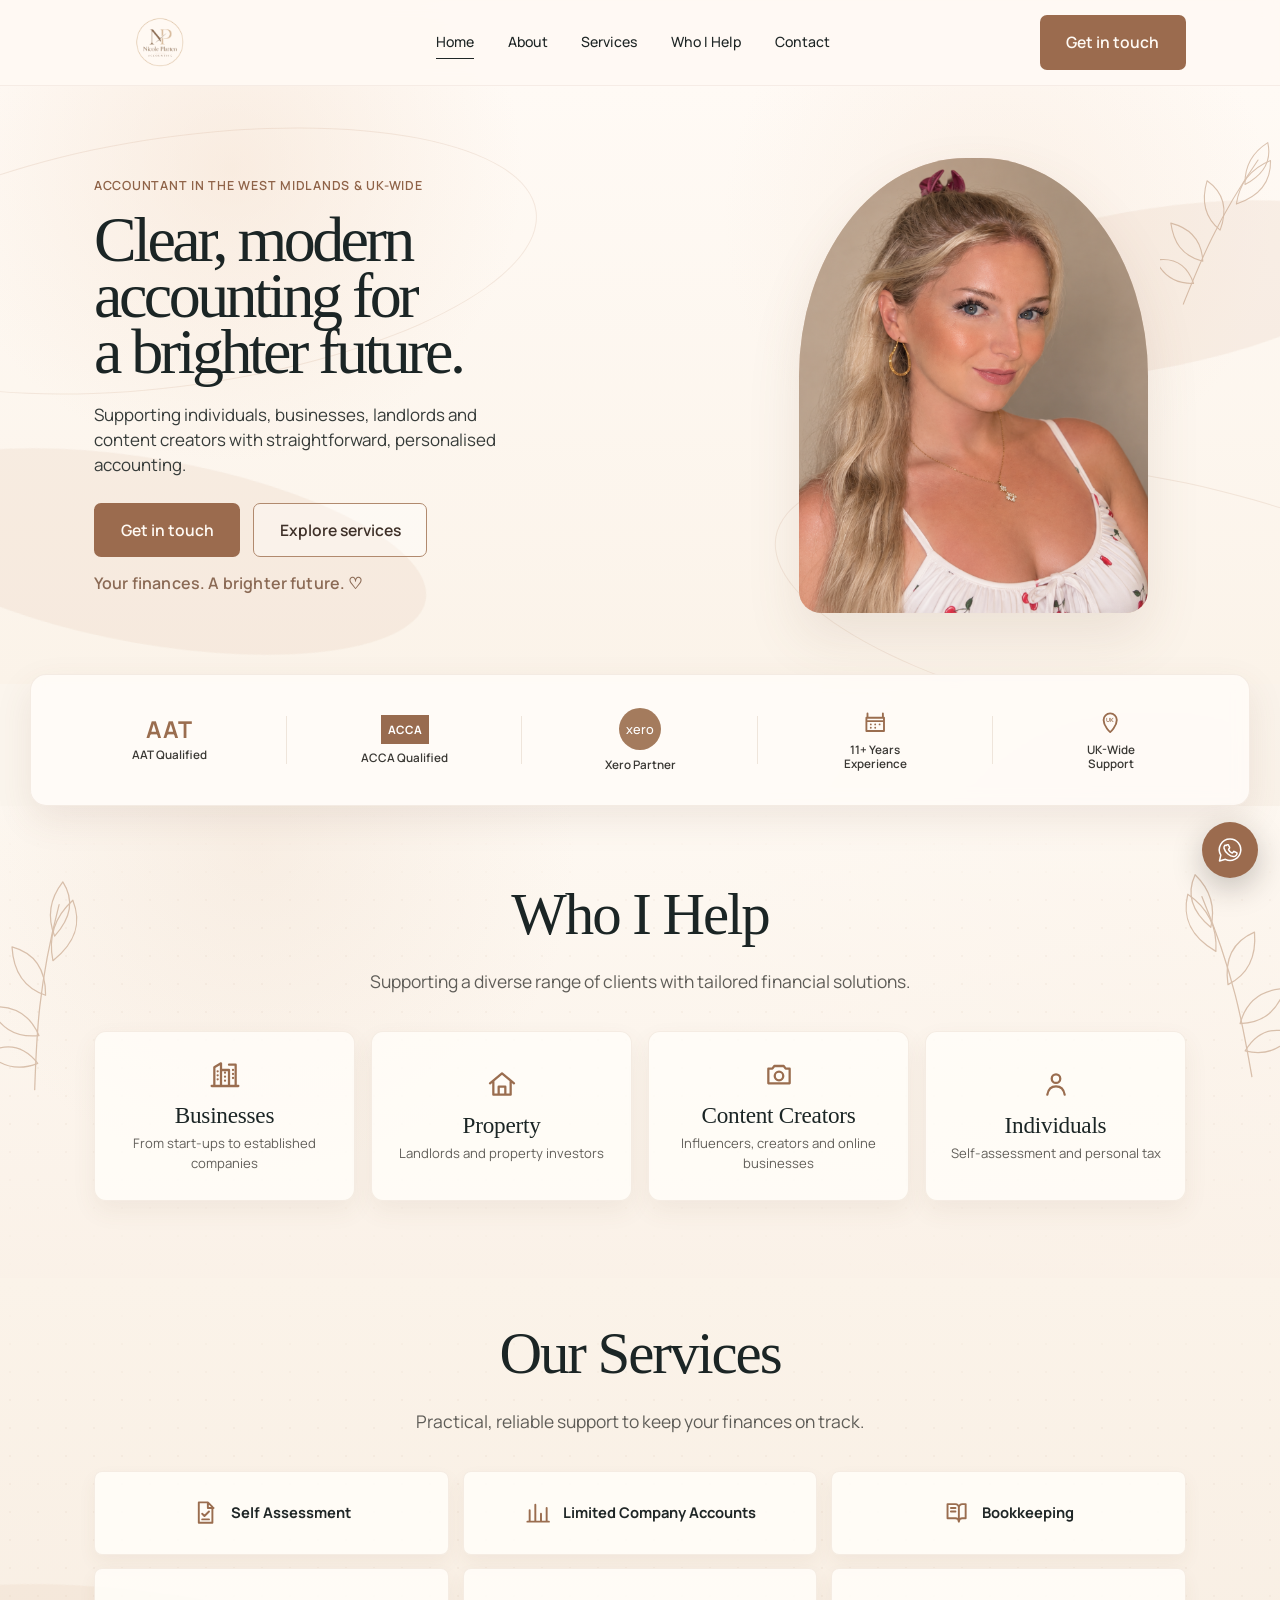
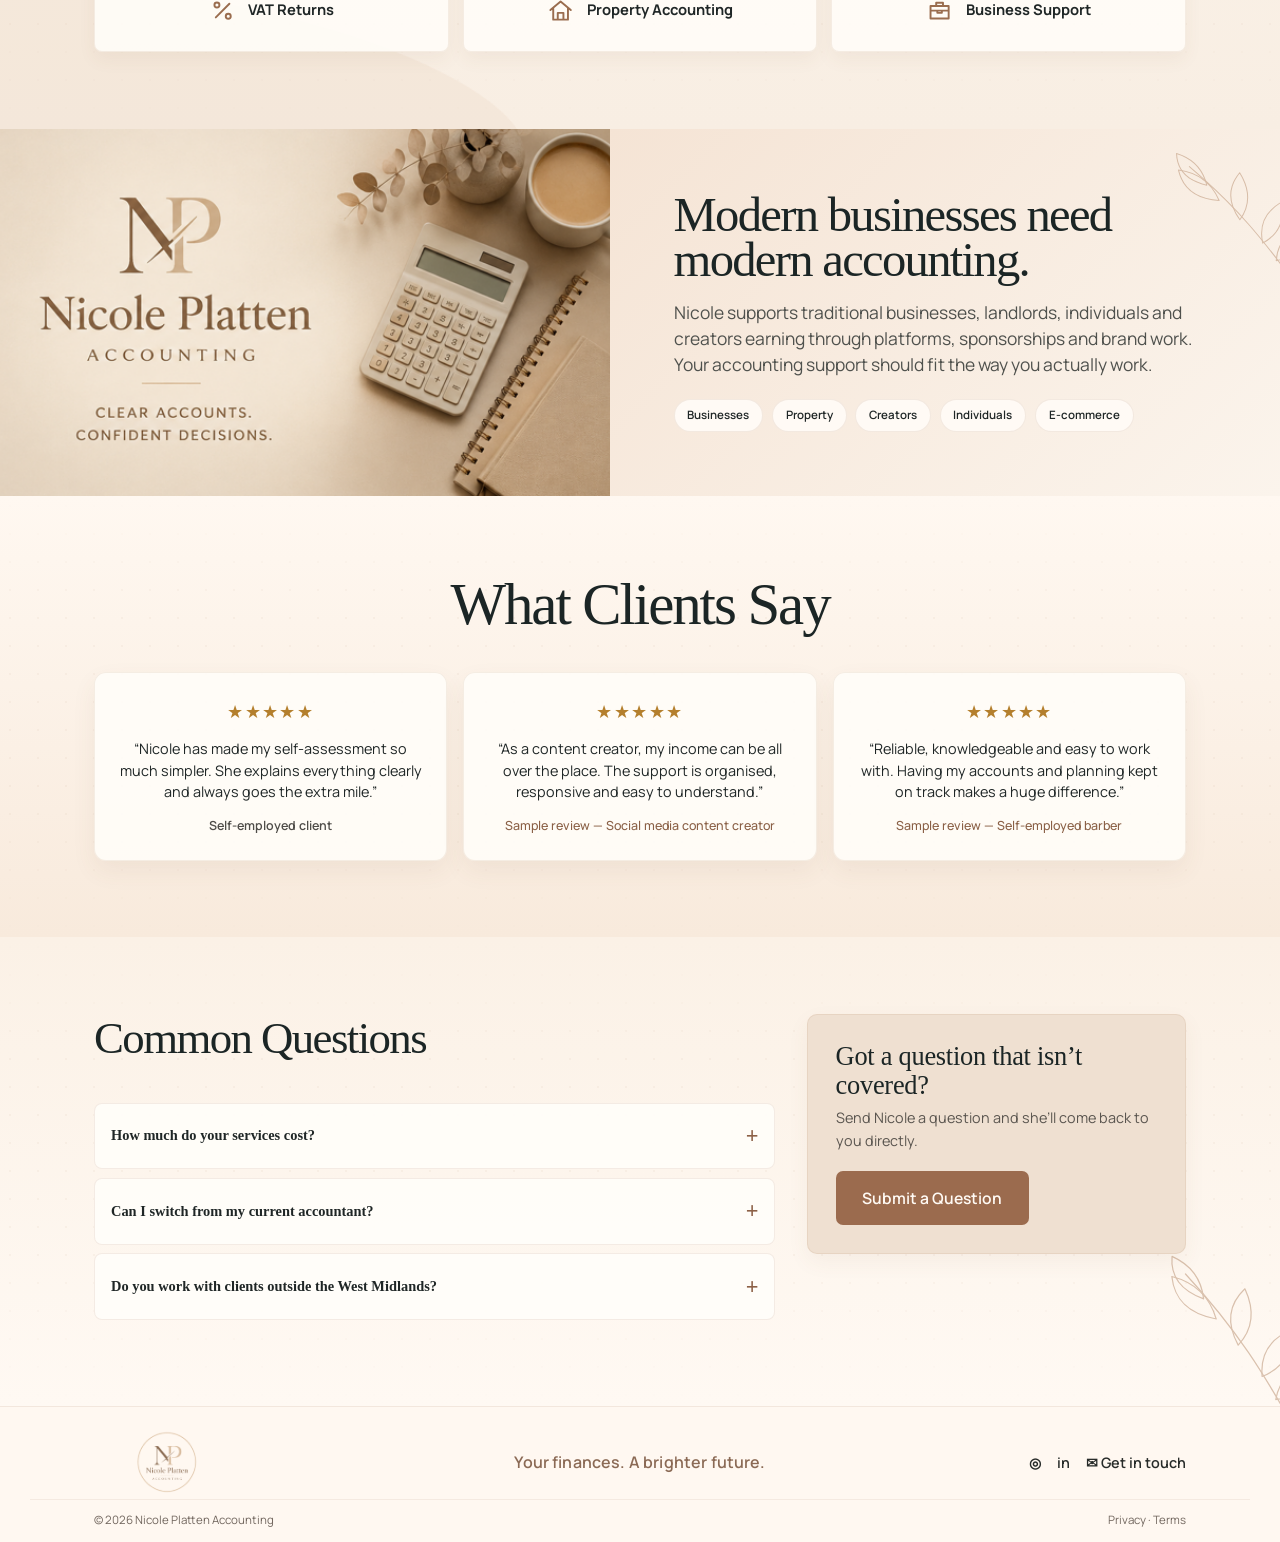
<file: index.html>
<!DOCTYPE html>
<html lang="en-GB">
<head>
<meta charset="UTF-8">
<meta name="viewport" content="width=device-width, initial-scale=1">
<title>Accountant in the West Midlands & UK-Wide | Nicole Platten Accounting</title>
<meta name="description" content="Personal accounting, tax and bookkeeping support for businesses, landlords, individuals and content creators across the West Midlands and UK-wide.">
<link rel="canonical" href="https://nicoleplattenaccounting.co.uk/">
<meta name="theme-color" content="#fbf5ed">
<link rel="stylesheet" href="styles.css?v=4.4">
</head>
<body class="home-v4">
<a class="skip-link" href="#main">Skip to main content</a>

<header class="site-header home-header">
  <div class="container header-inner">
    <a class="brand brand-logo" href="index.html" aria-label="Nicole Platten Accounting home">
      <img src="assets/logo.png" alt="Nicole Platten Accounting">
    </a>
    <nav class="nav" aria-label="Primary">
      <a class="active" href="index.html">Home</a>
      <a href="about.html">About</a>
      <a href="services.html">Services</a>
      <a href="who-we-help.html">Who I Help</a>
      <a href="contact.html">Contact</a>
    </nav>
    <div class="header-actions">
      <a class="btn btn-primary header-cta" href="contact.html">Get in touch</a>
      <button class="nav-toggle" aria-label="Open menu" aria-expanded="false">
        <svg width="26" height="18" viewBox="0 0 26 18" fill="none"><path d="M0 1H26M0 9H26M0 17H26" stroke="currentColor" stroke-width="1.6"/></svg>
      </button>
    </div>
  </div>
</header>

<div class="mobile-nav" aria-hidden="true">
  <div class="mobile-nav-top">
    <a class="brand brand-logo" href="index.html"><img src="assets/logo.png" alt="Nicole Platten Accounting"></a>
    <button class="mobile-nav-close" aria-label="Close menu"><svg width="20" height="20" viewBox="0 0 20 20"><path d="M1 1L19 19M19 1L1 19" stroke="currentColor" stroke-width="1.6"/></svg></button>
  </div>
  <nav aria-label="Mobile">
    <a href="index.html">Home</a><a href="about.html">About</a><a href="services.html">Services</a><a href="who-we-help.html">Who I Help</a><a href="contact.html">Contact</a>
  </nav>
  <a class="btn btn-primary" href="contact.html">Get in touch</a>
</div>

<main id="main">
  <section class="hero hero-luxe">
    <div class="shape shape-a" aria-hidden="true"></div>
    <div class="shape shape-b" aria-hidden="true"></div>
    <img class="line-leaf hero-leaf" src="assets/leaf.svg" alt="" aria-hidden="true">
    <div class="container hero-grid">
      <div class="hero-copy reveal">
        <p class="hero-kicker">ACCOUNTANT IN THE WEST MIDLANDS &amp; UK-WIDE</p>
        <div class="mobile-hero-heading-row">
          <h1><span class="line">Clear, modern</span><span class="line">accounting for</span><span class="line">a brighter future.</span></h1>
          <div class="mobile-hero-portrait" aria-hidden="true"><img src="assets/nicole-original.png" alt=""></div>
        </div>
        <p class="lede">Supporting individuals, businesses, landlords and content creators with straightforward, personalised accounting.</p>
        <div class="hero-ctas">
          <a class="btn btn-primary" href="contact.html">Get in touch</a>
          <a class="btn btn-secondary" href="#services">Explore services</a>
        </div>
        <p class="scribble">Your finances. A brighter future. ♡</p>
      </div>
      <div class="hero-visual reveal">
        <div class="portrait-arch">
          <img src="assets/nicole-original.png" alt="Nicole Platten, accountant">
        </div>
      </div>
    </div>
  </section>

  <section class="credential-strip luxe-credentials" aria-label="Qualifications and credentials">
    <div class="container credential-grid-home">
      <div class="credential-home"><strong class="brandmark-text">AAT</strong><span>AAT Qualified</span></div>
      <div class="credential-home"><strong class="acca-box">ACCA</strong><span>ACCA Qualified</span></div>
      <div class="credential-home"><strong class="xero-circle">xero</strong><span>Xero Partner</span></div>
      <div class="credential-home"><strong class="cred-icon"><svg class="cred-svg" viewBox="0 0 24 24" aria-hidden="true"><path d="M5 4v3M19 4v3M4 8h16v12H4zM4 11h16M8 14h.01M12 14h.01M16 14h.01M8 17h.01M12 17h.01"/></svg></strong><span>11+ Years<br>Experience</span></div>
      <div class="credential-home"><strong class="cred-icon"><svg class="cred-svg uk-pin" viewBox="0 0 24 24" aria-hidden="true"><path d="M12 21s6-5.1 6-11a6 6 0 1 0-12 0c0 5.9 6 11 6 11Z"/><text x="12" y="12.2" text-anchor="middle">UK</text></svg></strong><span>UK-Wide<br>Support</span></div>
    </div>
  </section>

  <section class="section patterned-section who-section" id="who">
    <img class="line-leaf leaf-left" src="assets/leaf.svg" alt="" aria-hidden="true">
    <img class="line-leaf leaf-right" src="assets/leaf.svg" alt="" aria-hidden="true">
    <div class="container">
      <div class="section-heading center reveal">
        <h2>Who I Help</h2>
        <p>Supporting a diverse range of clients with tailored financial solutions.</p>
      </div>
      <div class="home-card-grid four reveal-group">
        <a class="home-card reveal" href="who-we-help.html#businesses"><span class="home-icon"><svg class="ui-icon" viewBox="0 0 24 24" aria-hidden="true"><path d="M4 21V7l5-3v17M9 9h6v12M15 5h5v16M2 21h20M6.5 10h.01M6.5 13h.01M6.5 16h.01M12 11h.01M12 14h.01M12 17h.01M18 9h.01M18 12h.01M18 15h.01"/></svg></span><h3>Businesses</h3><p>From start-ups to established companies</p></a>
        <a class="home-card reveal" href="who-we-help.html#property"><span class="home-icon"><svg class="ui-icon" viewBox="0 0 24 24" aria-hidden="true"><path d="M3 11.5 12 4l9 7.5M5.5 10v10h13V10M9.5 20v-6h5v6"/></svg></span><h3>Property</h3><p>Landlords and property investors</p></a>
        <a class="home-card reveal" href="content-creators.html"><span class="home-icon"><svg class="ui-icon" viewBox="0 0 24 24" aria-hidden="true"><path d="M4 8h3l1.5-2h7L17 8h3v11H4z"/><circle cx="12" cy="13.5" r="3.2"/></svg></span><h3>Content Creators</h3><p>Influencers, creators and online businesses</p></a>
        <a class="home-card reveal" href="who-we-help.html#individuals"><span class="home-icon"><svg class="ui-icon" viewBox="0 0 24 24" aria-hidden="true"><circle cx="12" cy="8" r="3.2"/><path d="M5.5 20c.7-4.1 3-6.2 6.5-6.2s5.8 2.1 6.5 6.2"/></svg></span><h3>Individuals</h3><p>Self-assessment and personal tax</p></a>
      </div>
    </div>
  </section>

  <section class="section patterned-section services-section" id="services">
    <div class="shape shape-c" aria-hidden="true"></div>
    <div class="container">
      <div class="section-heading center reveal">
        <h2>Our Services</h2>
        <p>Practical, reliable support to keep your finances on track.</p>
      </div>
      <div class="service-tiles reveal-group">
        <a class="service-tile reveal" href="services.html#tax-returns"><span><svg class="ui-icon" viewBox="0 0 24 24" aria-hidden="true"><path d="M6 3h8l4 4v14H6zM14 3v5h5M9 13l2 2 4-4M9 18h6"/></svg></span><b>Self Assessment</b></a>
        <a class="service-tile reveal" href="services.html#accounts"><span><svg class="ui-icon" viewBox="0 0 24 24" aria-hidden="true"><path d="M5 20V10M10 20V5M15 20v-7M20 20V8M3 20h19"/></svg></span><b>Limited Company Accounts</b></a>
        <a class="service-tile reveal" href="services.html#bookkeeping"><span><svg class="ui-icon" viewBox="0 0 24 24" aria-hidden="true"><path d="M4 4.5h7a3 3 0 0 1 3 3V20a3 3 0 0 0-3-3H4zM20 4.5h-3a3 3 0 0 0-3 3V20a3 3 0 0 1 3-3h3zM7 8h4M7 11h4"/></svg></span><b>Bookkeeping</b></a>
        <a class="service-tile reveal" href="services.html#vat"><span><svg class="ui-icon" viewBox="0 0 24 24" aria-hidden="true"><path d="M6 18 18 6"/><circle cx="7" cy="7" r="2.2"/><circle cx="17" cy="17" r="2.2"/></svg></span><b>VAT Returns</b></a>
        <a class="service-tile reveal" href="who-we-help.html#property"><span><svg class="ui-icon" viewBox="0 0 24 24" aria-hidden="true"><path d="M3 11.5 12 4l9 7.5M5.5 10v10h13V10M9.5 20v-6h5v6"/></svg></span><b>Property Accounting</b></a>
        <a class="service-tile reveal" href="services.html"><span><svg class="ui-icon" viewBox="0 0 24 24" aria-hidden="true"><path d="M4 8h16v11H4zM9 8V5h6v3M4 12h16M10 12v2h4v-2"/></svg></span><b>Business Support</b></a>
      </div>
    </div>
  </section>

  <section class="modern-section">
    <div class="modern-image reveal"><img src="assets/desk-brand.png" alt="Nicole Platten Accounting brand desk scene with calculator, notebook and coffee"></div>
    <div class="modern-copy reveal">
      <img class="line-leaf modern-leaf" src="assets/leaf.svg" alt="" aria-hidden="true">
      <h2>Modern businesses need<br>modern accounting.</h2>
      <p>Nicole supports traditional businesses, landlords, individuals and creators earning through platforms, sponsorships and brand work. Your accounting support should fit the way you actually work.</p>
      <div class="tag-row"><span>Businesses</span><span>Property</span><span>Creators</span><span>Individuals</span><span>E-commerce</span></div>
    </div>
  </section>

  <section class="section testimonials-home patterned-section">
    <div class="container">
      <div class="section-heading center reveal"><h2>What Clients Say</h2></div>
      <div class="review-grid reveal-group">
        <blockquote class="review-card reveal"><div class="stars">★★★★★</div><p>“Nicole has made my self-assessment so much simpler. She explains everything clearly and always goes the extra mile.”</p><footer>Self-employed client</footer></blockquote>
        <blockquote class="review-card review-placeholder reveal"><div class="stars">★★★★★</div><p>“As a content creator, my income can be all over the place. The support is organised, responsive and easy to understand.”</p><footer>Sample review — Social media content creator</footer></blockquote>
        <blockquote class="review-card review-placeholder reveal"><div class="stars">★★★★★</div><p>“Reliable, knowledgeable and easy to work with. Having my accounts and planning kept on track makes a huge difference.”</p><footer>Sample review — Self-employed barber</footer></blockquote>
      </div>
    </div>
  </section>

  <section class="section faq-home patterned-section">
    <img class="line-leaf faq-leaf" src="assets/leaf.svg" alt="" aria-hidden="true">
    <div class="container faq-grid-home">
      <div class="faq-main reveal">
        <h2>Common Questions</h2>
        <div class="faq-list">
          <details class="faq-item"><summary>How much do your services cost?</summary><p>Fees are tailored to the work you need and agreed before work begins, so you know what to expect.</p></details>
          <details class="faq-item"><summary>Can I switch from my current accountant?</summary><p>Yes. Nicole can help make the handover straightforward and deal with the professional clearance process.</p></details>
          <details class="faq-item"><summary>Do you work with clients outside the West Midlands?</summary><p>Yes. Nicole works remotely with clients across the UK using phone, email and secure document sharing.</p></details>
        </div>
      </div>
      <aside class="question-panel reveal">
        <h3>Got a question that isn’t covered?</h3>
        <p>Send Nicole a question and she’ll come back to you directly.</p>
        <a class="btn btn-primary" href="contact.html#question">Submit a Question</a>
      </aside>
    </div>
  </section>
</main>

<footer class="site-footer luxe-footer">
  <div class="container footer-home">
    <a class="footer-logo" href="index.html"><img src="assets/logo.png" alt="Nicole Platten Accounting"></a>
    <p class="scribble">Your finances. A brighter future.</p>
    <div class="footer-links-home"><a href="https://instagram.com/nicoleplattenaccounting" aria-label="Instagram">◎</a><a href="https://www.linkedin.com/in/nicoleplatten" aria-label="LinkedIn">in</a><a href="contact.html">✉ Get in touch</a></div>
  </div>
  <div class="container footer-legal"><span>© <span data-year></span> Nicole Platten Accounting</span><span><a href="privacy.html">Privacy</a> · <a href="terms.html">Terms</a></span></div>
</footer>

<a class="float-wa" href="https://wa.me/447492990955?text=Hi%20Nicole%2C%20I%27d%20like%20to%20ask%20about%20accountancy%20support" aria-label="WhatsApp Nicole"><svg class="wa-icon" viewBox="0 0 32 32" aria-hidden="true"><path d="M16 3.5a12.2 12.2 0 0 0-10.5 18.4L4 28.5l6.8-1.8A12.2 12.2 0 1 0 16 3.5Z"/><path d="M12 10.7c.3-.7.6-.7 1-.7h.8c.2 0 .5.1.6.5l1.1 2.5c.1.3.1.6-.1.9l-.8 1c-.2.3-.4.5-.1.9.8 1.4 2 2.7 3.5 3.5.4.2.7.2.9-.1l1.1-1.3c.2-.3.5-.4.8-.2l2.7 1.3c.3.2.5.3.5.6 0 .3-.2 1.8-1.1 2.7-.8.8-1.9 1.3-3.1 1.2-1.5-.1-3.6-.7-5.8-2.6-2.6-2.2-4.4-5-4.8-6.9-.3-1.4.1-2.4.8-3.3Z"/></svg></a>
<script src="script.js?v=4.4"></script>
</body>
</html>
</file>
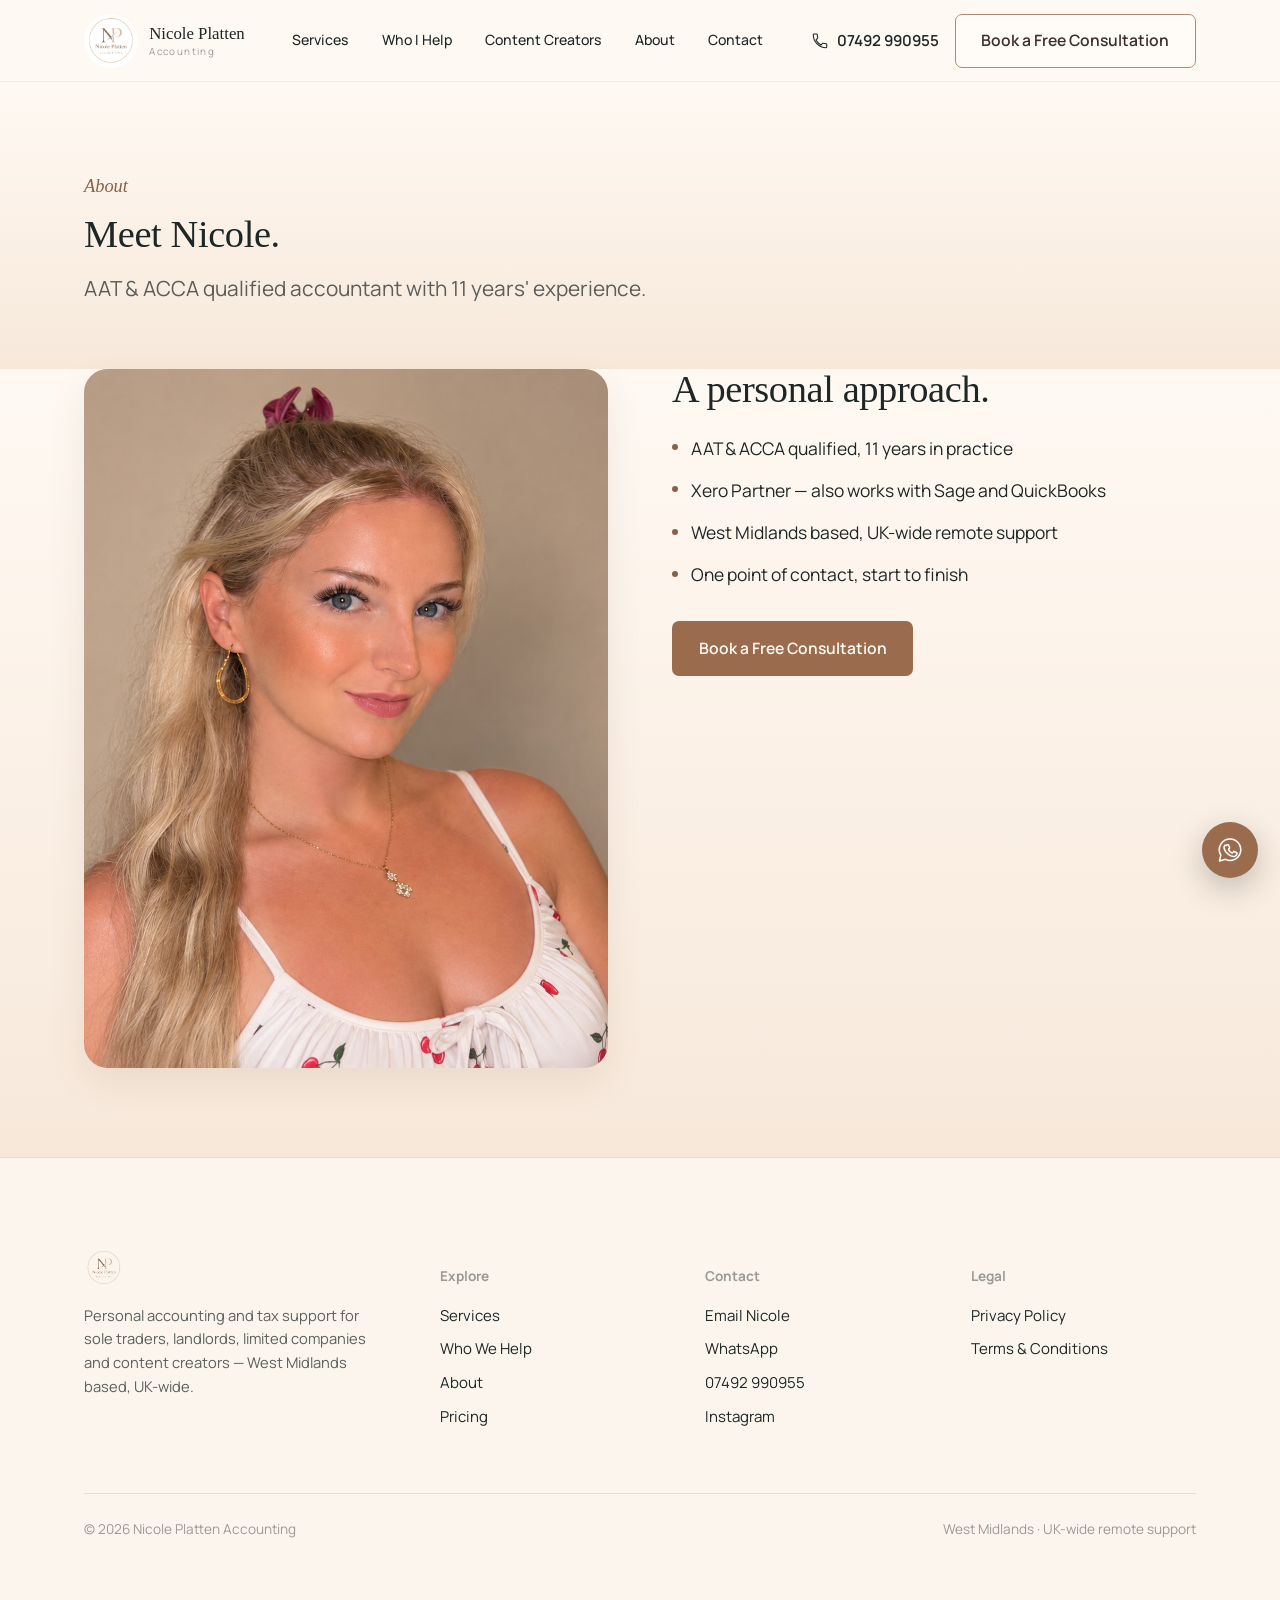
<file: about.html>
<!DOCTYPE html>
<html lang="en-GB">
<head>
<meta charset="UTF-8">
<meta name="viewport" content="width=device-width, initial-scale=1">
<title>About Nicole | Nicole Platten Accounting</title>
<meta name="description" content="AAT & ACCA qualified accountant with 11 years' experience, based in the West Midlands and supporting clients UK-wide.">
<link rel="canonical" href="https://nicoleplattenaccounting.co.uk/about.html">
<meta name="theme-color" content="#F8F5F0">
<link rel="stylesheet" href="styles.css?v=4.4">
</head>
<body>
<a class="skip-link" href="#main">Skip to main content</a>
<header class="site-header">
  <div class="container">
    <a class="brand" href="index.html">
      <img src="assets/logo.png" alt="Nicole Platten Accounting logo" width="42" height="42">
      <span class="brand-word">Nicole Platten<span>Accounting</span></span>
    </a>
    <nav class="nav" aria-label="Primary">
      <a href="services.html">Services</a>
      <a href="who-we-help.html">Who I Help</a>
      <a href="content-creators.html">Content Creators</a>
      <a href="about.html">About</a>
      <a href="contact.html">Contact</a>
    </nav>
    <div class="header-actions">
      <a class="header-phone" href="tel:+447492990955" aria-label="Call Nicole on 07492 990955">
        <svg width="18" height="18" viewBox="0 0 24 24" fill="none"><path d="M6.6 10.8c1.4 2.8 3.8 5.1 6.6 6.6l2.2-2.2c.3-.3.7-.4 1-.2 1.1.4 2.3.6 3.6.6.6 0 1 .4 1 1V20c0 .6-.4 1-1 1C10.9 21 3 13.1 3 3.6c0-.6.4-1 1-1h3.4c.6 0 1 .4 1 1 0 1.3.2 2.5.6 3.6.1.4 0 .8-.2 1L6.6 10.8z" stroke="currentColor" stroke-width="1.4"/></svg>
        <span>07492 990955</span>
      </a>
      <a class="btn btn-secondary" href="contact.html">Book a Free Consultation</a>
      <button class="nav-toggle" aria-label="Open menu" aria-expanded="false">
        <svg width="26" height="18" viewBox="0 0 26 18" fill="none"><path d="M0 1H26" stroke="#221F1C" stroke-width="1.6"/><path d="M0 9H26" stroke="#221F1C" stroke-width="1.6"/><path d="M0 17H26" stroke="#221F1C" stroke-width="1.6"/></svg>
      </button>
    </div>
  </div>
</header>

<div class="mobile-nav" aria-hidden="true">
  <div class="mobile-nav-top">
    <a class="brand" href="index.html">
      <img src="assets/logo.png" alt="" width="36" height="36">
    </a>
    <button class="mobile-nav-close" aria-label="Close menu">
      <svg width="20" height="20" viewBox="0 0 20 20"><path d="M1 1L19 19M19 1L1 19" stroke="#221F1C" stroke-width="1.6"/></svg>
    </button>
  </div>
  <nav aria-label="Mobile">
    <a href="services.html">Services</a>
    <a href="who-we-help.html">Who I Help</a>
    <a href="content-creators.html">Content Creators</a>
    <a href="about.html">About</a>
    <a href="contact.html">Contact</a>
  </nav>
  <a class="header-phone" href="tel:+447492990955" style="margin-top:1.5rem;">
    <svg width="18" height="18" viewBox="0 0 24 24" fill="none"><path d="M6.6 10.8c1.4 2.8 3.8 5.1 6.6 6.6l2.2-2.2c.3-.3.7-.4 1-.2 1.1.4 2.3.6 3.6.6.6 0 1 .4 1 1V20c0 .6-.4 1-1 1C10.9 21 3 13.1 3 3.6c0-.6.4-1 1-1h3.4c.6 0 1 .4 1 1 0 1.3.2 2.5.6 3.6.1.4 0 .8-.2 1L6.6 10.8z" stroke="currentColor" stroke-width="1.4"/></svg>
    <span>07492 990955</span>
  </a>
  <a class="btn btn-primary" href="contact.html" style="margin-top:1rem;">Book a Free Consultation</a>
</div>

<main id="main">

  <section class="page-hero">
    <div class="container">
      <p class="eyebrow">About</p>
      <h1>Meet Nicole.</h1>
      <p class="lede">AAT &amp; ACCA qualified accountant with 11 years' experience.</p>
    </div>
  </section>
  <section class="section" style="padding-top:0;">
    <div class="container two-col">
      <div class="reveal">
        <div class="about-photo">
          <img src="assets/nicole-about.jpg" alt="Nicole Platten" onerror="this.style.display='none'; this.parentElement.classList.add('img-fallback')">
          <span class="initials" aria-hidden="true">NP</span>
        </div>
      </div>
      <div class="reveal">
        <h2>A personal approach.</h2>
        <ul class="plain-list">
          <li>AAT &amp; ACCA qualified, 11 years in practice</li>
          <li>Xero Partner — also works with Sage and QuickBooks</li>
          <li>West Midlands based, UK-wide remote support</li>
          <li>One point of contact, start to finish</li>
        </ul>
        <a class="btn btn-primary" href="contact.html" style="margin-top:2rem;">Book a Free Consultation</a>
      </div>
    </div>
  </section>

</main>
<footer class="site-footer">
  <div class="container">
    <div class="footer-grid">
      <div class="footer-brand">
        <img src="assets/logo.png" alt="Nicole Platten Accounting" width="40" height="40" style="border-radius:50%;">
        <p>Personal accounting and tax support for sole traders, landlords, limited companies and content creators — West Midlands based, UK-wide.</p>
      </div>
      <div><h4>Explore</h4><ul>
        <li><a href="services.html">Services</a></li>
        <li><a href="who-we-help.html">Who We Help</a></li>
        <li><a href="about.html">About</a></li>
        <li><a href="pricing.html">Pricing</a></li>
      </ul></div>
      <div><h4>Contact</h4><ul>
        <li><a href="mailto:nicoleplatten@outlook.com">Email Nicole</a></li>
        <li><a href="https://wa.me/447492990955">WhatsApp</a></li>
        <li><a href="tel:+447492990955">07492 990955</a></li>
        <li><a href="https://instagram.com/nicoleplattenaccounting">Instagram</a></li>
      </ul></div>
      <div><h4>Legal</h4><ul>
        <li><a href="privacy.html">Privacy Policy</a></li>
        <li><a href="terms.html">Terms &amp; Conditions</a></li>
      </ul></div>
    </div>
    <div class="footer-bottom">
      <span>© <span data-year></span> Nicole Platten Accounting</span>
      <span>West Midlands · UK-wide remote support</span>
    </div>
  </div>
</footer>

<a class="float-wa" href="https://wa.me/447492990955?text=Hi%20Nicole%2C%20I%27d%20like%20to%20book%20a%20consultation" aria-label="WhatsApp Nicole"><svg class="wa-icon" viewBox="0 0 32 32" aria-hidden="true"><path d="M16 3.5a12.2 12.2 0 0 0-10.5 18.4L4 28.5l6.8-1.8A12.2 12.2 0 1 0 16 3.5Z"/><path d="M12 10.7c.3-.7.6-.7 1-.7h.8c.2 0 .5.1.6.5l1.1 2.5c.1.3.1.6-.1.9l-.8 1c-.2.3-.4.5-.1.9.8 1.4 2 2.7 3.5 3.5.4.2.7.2.9-.1l1.1-1.3c.2-.3.5-.4.8-.2l2.7 1.3c.3.2.5.3.5.6 0 .3-.2 1.8-1.1 2.7-.8.8-1.9 1.3-3.1 1.2-1.5-.1-3.6-.7-5.8-2.6-2.6-2.2-4.4-5-4.8-6.9-.3-1.4.1-2.4.8-3.3Z"/></svg></a>

<script src="script.js?v=4.4"></script>
</body>
</html>
</file>
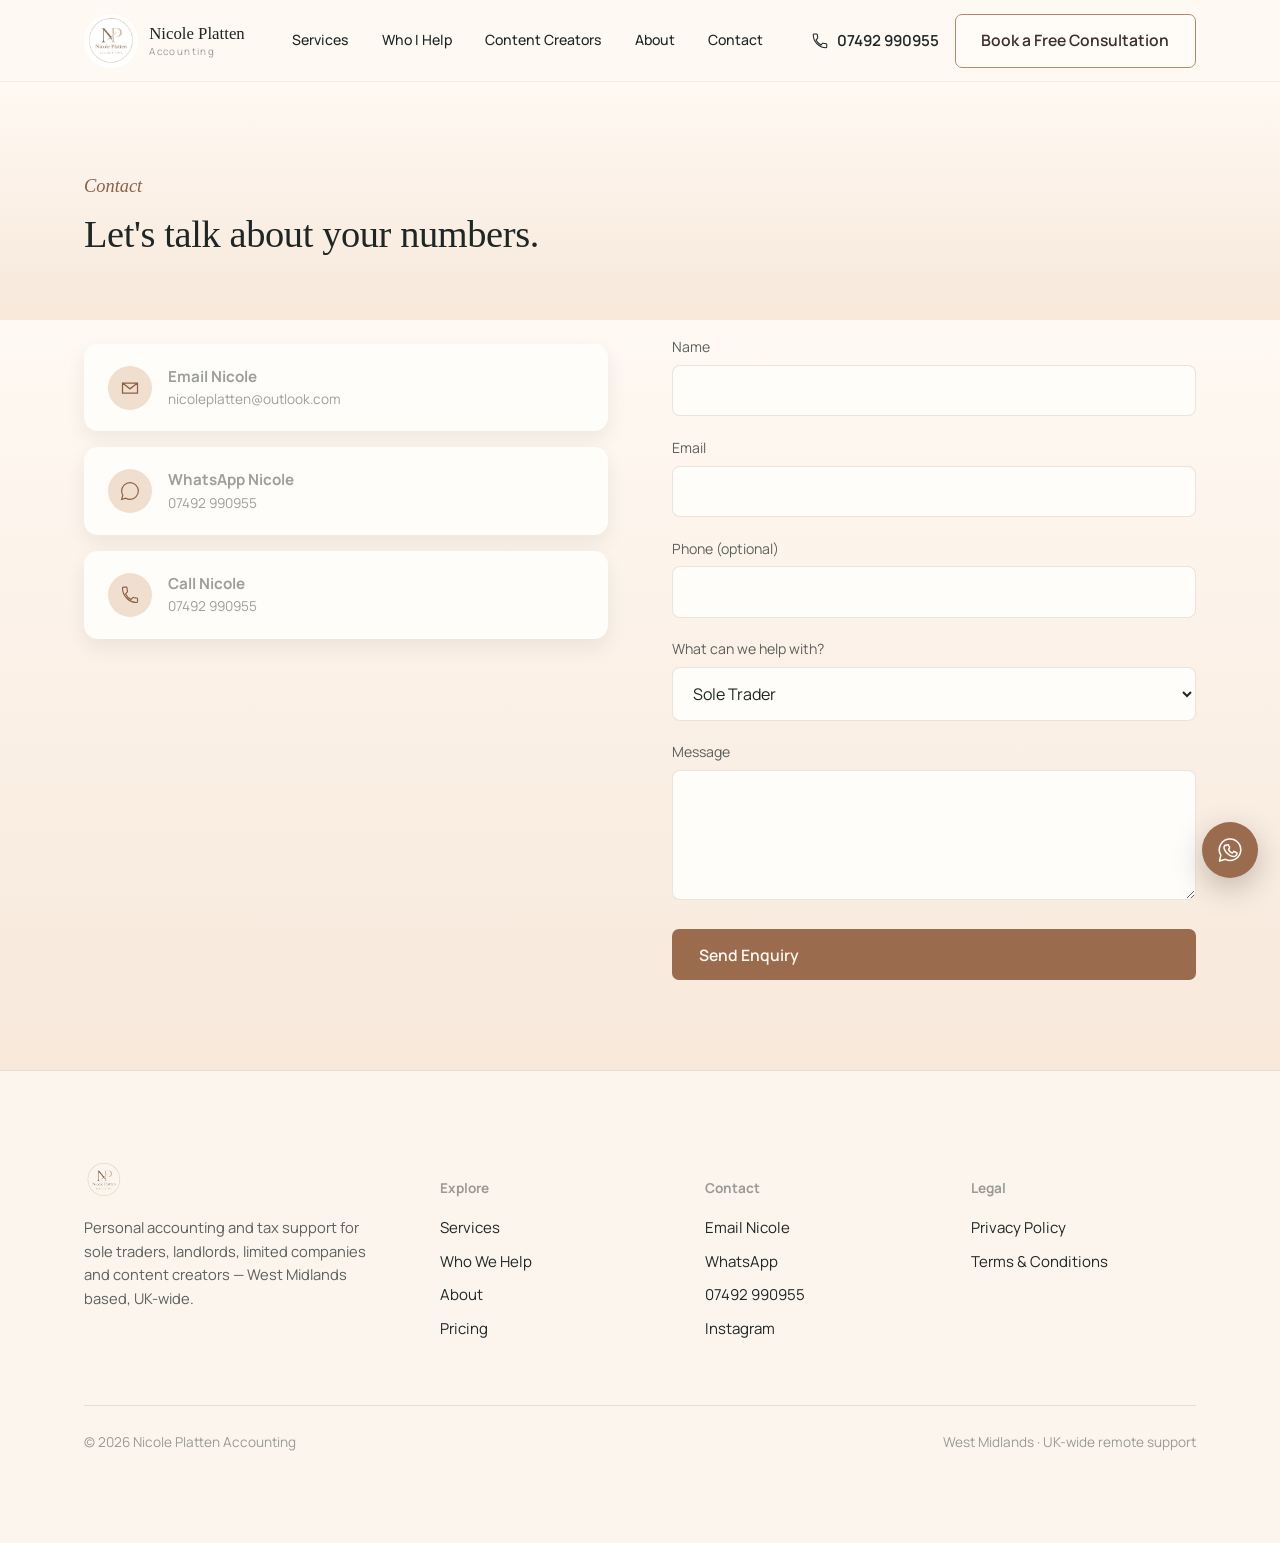
<file: contact.html>
<!DOCTYPE html>
<html lang="en-GB">
<head>
<meta charset="UTF-8">
<meta name="viewport" content="width=device-width, initial-scale=1">
<title>Contact Nicole | Nicole Platten Accounting</title>
<meta name="description" content="Get in touch with Nicole Platten Accounting by phone, WhatsApp, email or enquiry form.">
<link rel="canonical" href="https://nicoleplattenaccounting.co.uk/contact.html">
<meta name="theme-color" content="#F8F5F0">
<link rel="stylesheet" href="styles.css?v=4.4">
</head>
<body>
<a class="skip-link" href="#main">Skip to main content</a>
<header class="site-header">
  <div class="container">
    <a class="brand" href="index.html">
      <img src="assets/logo.png" alt="Nicole Platten Accounting logo" width="42" height="42">
      <span class="brand-word">Nicole Platten<span>Accounting</span></span>
    </a>
    <nav class="nav" aria-label="Primary">
      <a href="services.html">Services</a>
      <a href="who-we-help.html">Who I Help</a>
      <a href="content-creators.html">Content Creators</a>
      <a href="about.html">About</a>
      <a href="contact.html">Contact</a>
    </nav>
    <div class="header-actions">
      <a class="header-phone" href="tel:+447492990955" aria-label="Call Nicole on 07492 990955">
        <svg width="18" height="18" viewBox="0 0 24 24" fill="none"><path d="M6.6 10.8c1.4 2.8 3.8 5.1 6.6 6.6l2.2-2.2c.3-.3.7-.4 1-.2 1.1.4 2.3.6 3.6.6.6 0 1 .4 1 1V20c0 .6-.4 1-1 1C10.9 21 3 13.1 3 3.6c0-.6.4-1 1-1h3.4c.6 0 1 .4 1 1 0 1.3.2 2.5.6 3.6.1.4 0 .8-.2 1L6.6 10.8z" stroke="currentColor" stroke-width="1.4"/></svg>
        <span>07492 990955</span>
      </a>
      <a class="btn btn-secondary" href="contact.html">Book a Free Consultation</a>
      <button class="nav-toggle" aria-label="Open menu" aria-expanded="false">
        <svg width="26" height="18" viewBox="0 0 26 18" fill="none"><path d="M0 1H26" stroke="#221F1C" stroke-width="1.6"/><path d="M0 9H26" stroke="#221F1C" stroke-width="1.6"/><path d="M0 17H26" stroke="#221F1C" stroke-width="1.6"/></svg>
      </button>
    </div>
  </div>
</header>

<div class="mobile-nav" aria-hidden="true">
  <div class="mobile-nav-top">
    <a class="brand" href="index.html">
      <img src="assets/logo.png" alt="" width="36" height="36">
    </a>
    <button class="mobile-nav-close" aria-label="Close menu">
      <svg width="20" height="20" viewBox="0 0 20 20"><path d="M1 1L19 19M19 1L1 19" stroke="#221F1C" stroke-width="1.6"/></svg>
    </button>
  </div>
  <nav aria-label="Mobile">
    <a href="services.html">Services</a>
    <a href="who-we-help.html">Who I Help</a>
    <a href="content-creators.html">Content Creators</a>
    <a href="about.html">About</a>
    <a href="contact.html">Contact</a>
  </nav>
  <a class="header-phone" href="tel:+447492990955" style="margin-top:1.5rem;">
    <svg width="18" height="18" viewBox="0 0 24 24" fill="none"><path d="M6.6 10.8c1.4 2.8 3.8 5.1 6.6 6.6l2.2-2.2c.3-.3.7-.4 1-.2 1.1.4 2.3.6 3.6.6.6 0 1 .4 1 1V20c0 .6-.4 1-1 1C10.9 21 3 13.1 3 3.6c0-.6.4-1 1-1h3.4c.6 0 1 .4 1 1 0 1.3.2 2.5.6 3.6.1.4 0 .8-.2 1L6.6 10.8z" stroke="currentColor" stroke-width="1.4"/></svg>
    <span>07492 990955</span>
  </a>
  <a class="btn btn-primary" href="contact.html" style="margin-top:1rem;">Book a Free Consultation</a>
</div>

<main id="main">

  <section class="page-hero">
    <div class="container">
      <p class="eyebrow">Contact</p>
      <h1>Let's talk about your numbers.</h1>
    </div>
  </section>
  <section class="section" style="padding-top:0;">
    <div class="container two-col">
      <div class="reveal">
        <div class="contact-methods">
          <a class="contact-method" href="mailto:nicoleplatten@outlook.com">
            <span class="icon"><svg width="20" height="20" viewBox="0 0 24 24" fill="none"><path d="M3 6h18v12H3zM3 6l9 7 9-7" stroke="currentColor" stroke-width="1.5"/></svg></span>
            <span><strong>Email Nicole</strong><span>nicoleplatten@outlook.com</span></span>
          </a>
          <a class="contact-method" href="https://wa.me/447492990955?text=Hi%20Nicole%2C%20I%27d%20like%20to%20book%20a%20consultation">
            <span class="icon"><svg width="20" height="20" viewBox="0 0 24 24" fill="none"><path d="M12 2C6.48 2 2 6.48 2 12c0 1.85.5 3.58 1.36 5.07L2 22l5.06-1.33A9.94 9.94 0 0012 22c5.52 0 10-4.48 10-10S17.52 2 12 2z" stroke="currentColor" stroke-width="1.4"/></svg></span>
            <span><strong>WhatsApp Nicole</strong><span>07492 990955</span></span>
          </a>
          <a class="contact-method" href="tel:+447492990955">
            <span class="icon"><svg width="20" height="20" viewBox="0 0 24 24" fill="none"><path d="M6.6 10.8c1.4 2.8 3.8 5.1 6.6 6.6l2.2-2.2c.3-.3.7-.4 1-.2 1.1.4 2.3.6 3.6.6.6 0 1 .4 1 1V20c0 .6-.4 1-1 1C10.9 21 3 13.1 3 3.6c0-.6.4-1 1-1h3.4c.6 0 1 .4 1 1 0 1.3.2 2.5.6 3.6.1.4 0 .8-.2 1L6.6 10.8z" stroke="currentColor" stroke-width="1.4"/></svg></span>
            <span><strong>Call Nicole</strong><span>07492 990955</span></span>
          </a>
        </div>
      </div>
      <div class="reveal">
        <form class="contact-form" action="mailto:nicoleplatten@outlook.com" method="post" enctype="text/plain">
          <div>
            <label for="name">Name</label>
            <input type="text" id="name" name="Name" required>
          </div>
          <div>
            <label for="email">Email</label>
            <input type="email" id="email" name="Email" required>
          </div>
          <div>
            <label for="phone">Phone (optional)</label>
            <input type="tel" id="phone" name="Phone">
          </div>
          <div>
            <label for="help">What can we help with?</label>
            <select id="help" name="Help">
              <option>Sole Trader</option>
              <option>Partnership</option>
              <option>Limited Company</option>
              <option>Landlord</option>
              <option>Content Creator</option>
              <option>Personal Tax</option>
              <option>Bookkeeping</option>
              <option>VAT</option>
              <option>Payroll</option>
              <option>Other</option>
            </select>
          </div>
          <div>
            <label for="message">Message</label>
            <textarea id="message" name="Message"></textarea>
          </div>
          <button class="btn btn-primary" type="submit">Send Enquiry</button>
        </form>
      </div>
    </div>
  </section>

</main>
<footer class="site-footer">
  <div class="container">
    <div class="footer-grid">
      <div class="footer-brand">
        <img src="assets/logo.png" alt="Nicole Platten Accounting" width="40" height="40" style="border-radius:50%;">
        <p>Personal accounting and tax support for sole traders, landlords, limited companies and content creators — West Midlands based, UK-wide.</p>
      </div>
      <div><h4>Explore</h4><ul>
        <li><a href="services.html">Services</a></li>
        <li><a href="who-we-help.html">Who We Help</a></li>
        <li><a href="about.html">About</a></li>
        <li><a href="pricing.html">Pricing</a></li>
      </ul></div>
      <div><h4>Contact</h4><ul>
        <li><a href="mailto:nicoleplatten@outlook.com">Email Nicole</a></li>
        <li><a href="https://wa.me/447492990955">WhatsApp</a></li>
        <li><a href="tel:+447492990955">07492 990955</a></li>
        <li><a href="https://instagram.com/nicoleplattenaccounting">Instagram</a></li>
      </ul></div>
      <div><h4>Legal</h4><ul>
        <li><a href="privacy.html">Privacy Policy</a></li>
        <li><a href="terms.html">Terms &amp; Conditions</a></li>
      </ul></div>
    </div>
    <div class="footer-bottom">
      <span>© <span data-year></span> Nicole Platten Accounting</span>
      <span>West Midlands · UK-wide remote support</span>
    </div>
  </div>
</footer>

<a class="float-wa" href="https://wa.me/447492990955?text=Hi%20Nicole%2C%20I%27d%20like%20to%20book%20a%20consultation" aria-label="WhatsApp Nicole"><svg class="wa-icon" viewBox="0 0 32 32" aria-hidden="true"><path d="M16 3.5a12.2 12.2 0 0 0-10.5 18.4L4 28.5l6.8-1.8A12.2 12.2 0 1 0 16 3.5Z"/><path d="M12 10.7c.3-.7.6-.7 1-.7h.8c.2 0 .5.1.6.5l1.1 2.5c.1.3.1.6-.1.9l-.8 1c-.2.3-.4.5-.1.9.8 1.4 2 2.7 3.5 3.5.4.2.7.2.9-.1l1.1-1.3c.2-.3.5-.4.8-.2l2.7 1.3c.3.2.5.3.5.6 0 .3-.2 1.8-1.1 2.7-.8.8-1.9 1.3-3.1 1.2-1.5-.1-3.6-.7-5.8-2.6-2.6-2.2-4.4-5-4.8-6.9-.3-1.4.1-2.4.8-3.3Z"/></svg></a>

<script src="script.js?v=4.4"></script>
</body>
</html>
</file>
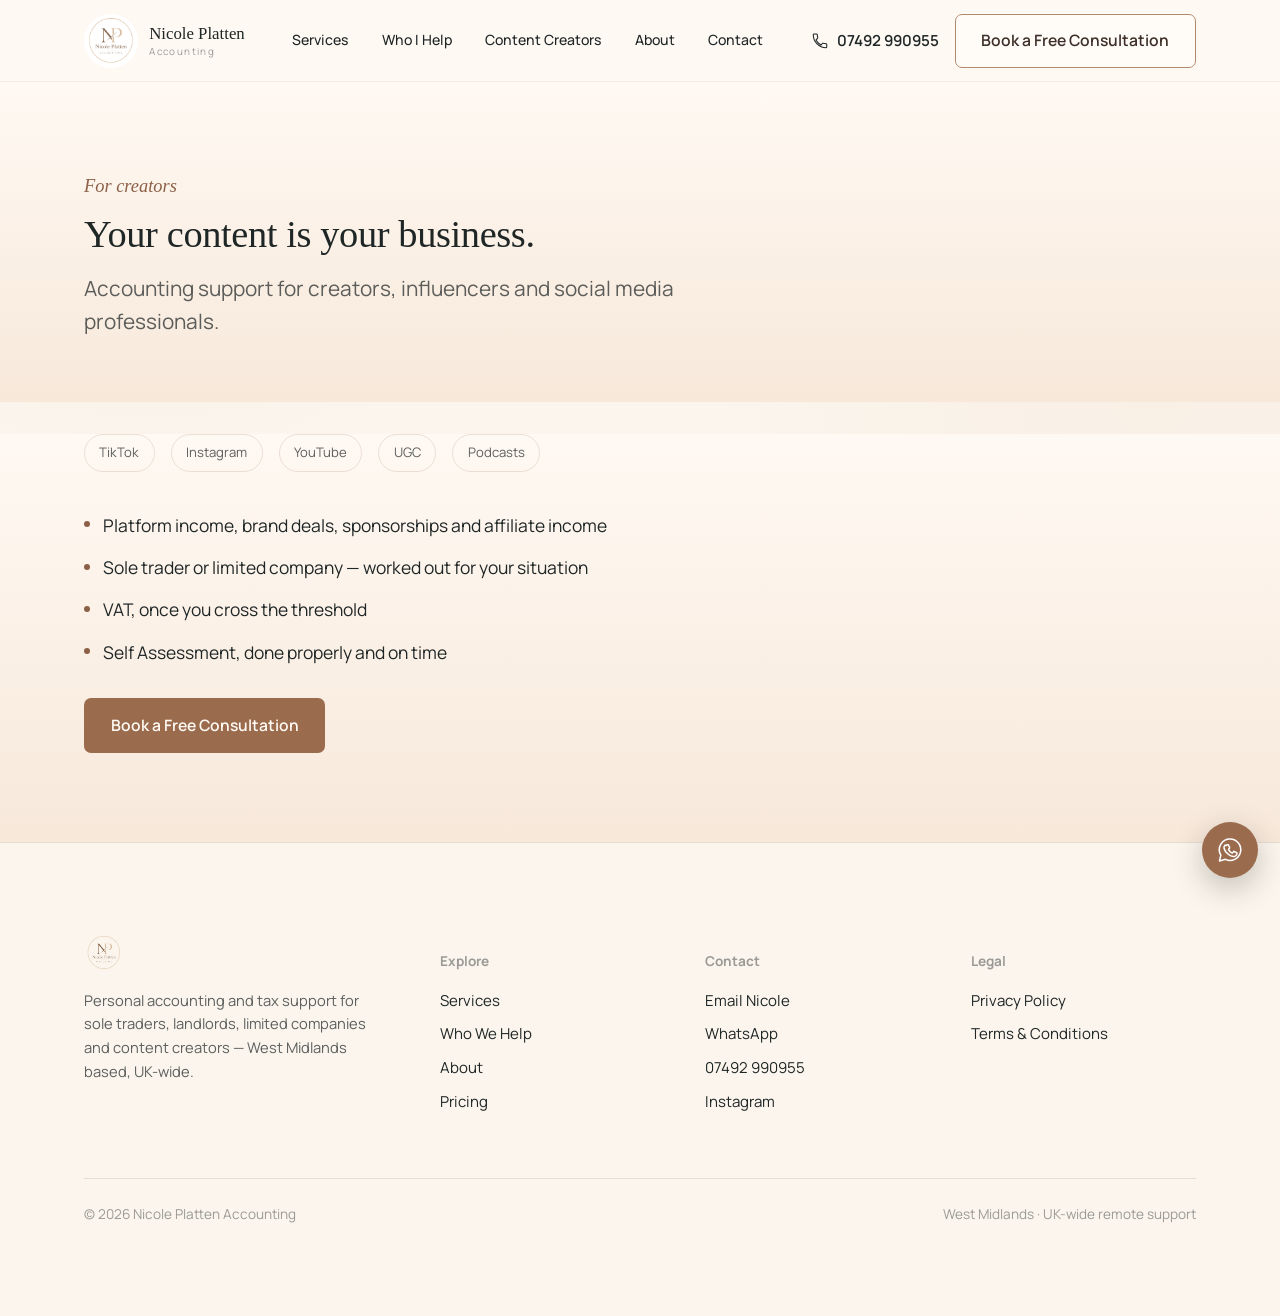
<file: content-creators.html>
<!DOCTYPE html>
<html lang="en-GB">
<head>
<meta charset="UTF-8">
<meta name="viewport" content="width=device-width, initial-scale=1">
<title>Accountant for Content Creators & Influencers | Nicole Platten Accounting</title>
<meta name="description" content="Accounting support for content creators, influencers and social media professionals — brand deals, platform income, expenses and Self Assessment.">
<link rel="canonical" href="https://nicoleplattenaccounting.co.uk/content-creators.html">
<meta name="theme-color" content="#F8F5F0">
<link rel="stylesheet" href="styles.css?v=4.4">
</head>
<body>
<a class="skip-link" href="#main">Skip to main content</a>
<header class="site-header">
  <div class="container">
    <a class="brand" href="index.html">
      <img src="assets/logo.png" alt="Nicole Platten Accounting logo" width="42" height="42">
      <span class="brand-word">Nicole Platten<span>Accounting</span></span>
    </a>
    <nav class="nav" aria-label="Primary">
      <a href="services.html">Services</a>
      <a href="who-we-help.html">Who I Help</a>
      <a href="content-creators.html">Content Creators</a>
      <a href="about.html">About</a>
      <a href="contact.html">Contact</a>
    </nav>
    <div class="header-actions">
      <a class="header-phone" href="tel:+447492990955" aria-label="Call Nicole on 07492 990955">
        <svg width="18" height="18" viewBox="0 0 24 24" fill="none"><path d="M6.6 10.8c1.4 2.8 3.8 5.1 6.6 6.6l2.2-2.2c.3-.3.7-.4 1-.2 1.1.4 2.3.6 3.6.6.6 0 1 .4 1 1V20c0 .6-.4 1-1 1C10.9 21 3 13.1 3 3.6c0-.6.4-1 1-1h3.4c.6 0 1 .4 1 1 0 1.3.2 2.5.6 3.6.1.4 0 .8-.2 1L6.6 10.8z" stroke="currentColor" stroke-width="1.4"/></svg>
        <span>07492 990955</span>
      </a>
      <a class="btn btn-secondary" href="contact.html">Book a Free Consultation</a>
      <button class="nav-toggle" aria-label="Open menu" aria-expanded="false">
        <svg width="26" height="18" viewBox="0 0 26 18" fill="none"><path d="M0 1H26" stroke="#221F1C" stroke-width="1.6"/><path d="M0 9H26" stroke="#221F1C" stroke-width="1.6"/><path d="M0 17H26" stroke="#221F1C" stroke-width="1.6"/></svg>
      </button>
    </div>
  </div>
</header>

<div class="mobile-nav" aria-hidden="true">
  <div class="mobile-nav-top">
    <a class="brand" href="index.html">
      <img src="assets/logo.png" alt="" width="36" height="36">
    </a>
    <button class="mobile-nav-close" aria-label="Close menu">
      <svg width="20" height="20" viewBox="0 0 20 20"><path d="M1 1L19 19M19 1L1 19" stroke="#221F1C" stroke-width="1.6"/></svg>
    </button>
  </div>
  <nav aria-label="Mobile">
    <a href="services.html">Services</a>
    <a href="who-we-help.html">Who I Help</a>
    <a href="content-creators.html">Content Creators</a>
    <a href="about.html">About</a>
    <a href="contact.html">Contact</a>
  </nav>
  <a class="header-phone" href="tel:+447492990955" style="margin-top:1.5rem;">
    <svg width="18" height="18" viewBox="0 0 24 24" fill="none"><path d="M6.6 10.8c1.4 2.8 3.8 5.1 6.6 6.6l2.2-2.2c.3-.3.7-.4 1-.2 1.1.4 2.3.6 3.6.6.6 0 1 .4 1 1V20c0 .6-.4 1-1 1C10.9 21 3 13.1 3 3.6c0-.6.4-1 1-1h3.4c.6 0 1 .4 1 1 0 1.3.2 2.5.6 3.6.1.4 0 .8-.2 1L6.6 10.8z" stroke="currentColor" stroke-width="1.4"/></svg>
    <span>07492 990955</span>
  </a>
  <a class="btn btn-primary" href="contact.html" style="margin-top:1rem;">Book a Free Consultation</a>
</div>

<main id="main">

  <section class="page-hero">
    <div class="container">
      <p class="eyebrow">For creators</p>
      <h1>Your content is your business.</h1>
      <p class="lede">Accounting support for creators, influencers and social media professionals.</p>
    </div>
  </section>
  <section class="section" style="padding-top:0;">
    <div class="container">
      <div class="platform-row" style="margin-bottom:2.5rem;">
        <span style="border-color:var(--line); color:var(--charcoal-70);">TikTok</span>
        <span style="border-color:var(--line); color:var(--charcoal-70);">Instagram</span>
        <span style="border-color:var(--line); color:var(--charcoal-70);">YouTube</span>
        <span style="border-color:var(--line); color:var(--charcoal-70);">UGC</span>
        <span style="border-color:var(--line); color:var(--charcoal-70);">Podcasts</span>
      </div>
      <ul class="plain-list">
        <li>Platform income, brand deals, sponsorships and affiliate income</li>
        <li>Sole trader or limited company — worked out for your situation</li>
        <li>VAT, once you cross the threshold</li>
        <li>Self Assessment, done properly and on time</li>
      </ul>
      <a class="btn btn-primary" href="contact.html" style="margin-top:2rem;">Book a Free Consultation</a>
    </div>
  </section>

</main>
<footer class="site-footer">
  <div class="container">
    <div class="footer-grid">
      <div class="footer-brand">
        <img src="assets/logo.png" alt="Nicole Platten Accounting" width="40" height="40" style="border-radius:50%;">
        <p>Personal accounting and tax support for sole traders, landlords, limited companies and content creators — West Midlands based, UK-wide.</p>
      </div>
      <div><h4>Explore</h4><ul>
        <li><a href="services.html">Services</a></li>
        <li><a href="who-we-help.html">Who We Help</a></li>
        <li><a href="about.html">About</a></li>
        <li><a href="pricing.html">Pricing</a></li>
      </ul></div>
      <div><h4>Contact</h4><ul>
        <li><a href="mailto:nicoleplatten@outlook.com">Email Nicole</a></li>
        <li><a href="https://wa.me/447492990955">WhatsApp</a></li>
        <li><a href="tel:+447492990955">07492 990955</a></li>
        <li><a href="https://instagram.com/nicoleplattenaccounting">Instagram</a></li>
      </ul></div>
      <div><h4>Legal</h4><ul>
        <li><a href="privacy.html">Privacy Policy</a></li>
        <li><a href="terms.html">Terms &amp; Conditions</a></li>
      </ul></div>
    </div>
    <div class="footer-bottom">
      <span>© <span data-year></span> Nicole Platten Accounting</span>
      <span>West Midlands · UK-wide remote support</span>
    </div>
  </div>
</footer>

<a class="float-wa" href="https://wa.me/447492990955?text=Hi%20Nicole%2C%20I%27d%20like%20to%20book%20a%20consultation" aria-label="WhatsApp Nicole"><svg class="wa-icon" viewBox="0 0 32 32" aria-hidden="true"><path d="M16 3.5a12.2 12.2 0 0 0-10.5 18.4L4 28.5l6.8-1.8A12.2 12.2 0 1 0 16 3.5Z"/><path d="M12 10.7c.3-.7.6-.7 1-.7h.8c.2 0 .5.1.6.5l1.1 2.5c.1.3.1.6-.1.9l-.8 1c-.2.3-.4.5-.1.9.8 1.4 2 2.7 3.5 3.5.4.2.7.2.9-.1l1.1-1.3c.2-.3.5-.4.8-.2l2.7 1.3c.3.2.5.3.5.6 0 .3-.2 1.8-1.1 2.7-.8.8-1.9 1.3-3.1 1.2-1.5-.1-3.6-.7-5.8-2.6-2.6-2.2-4.4-5-4.8-6.9-.3-1.4.1-2.4.8-3.3Z"/></svg></a>

<script src="script.js?v=4.4"></script>
</body>
</html>
</file>
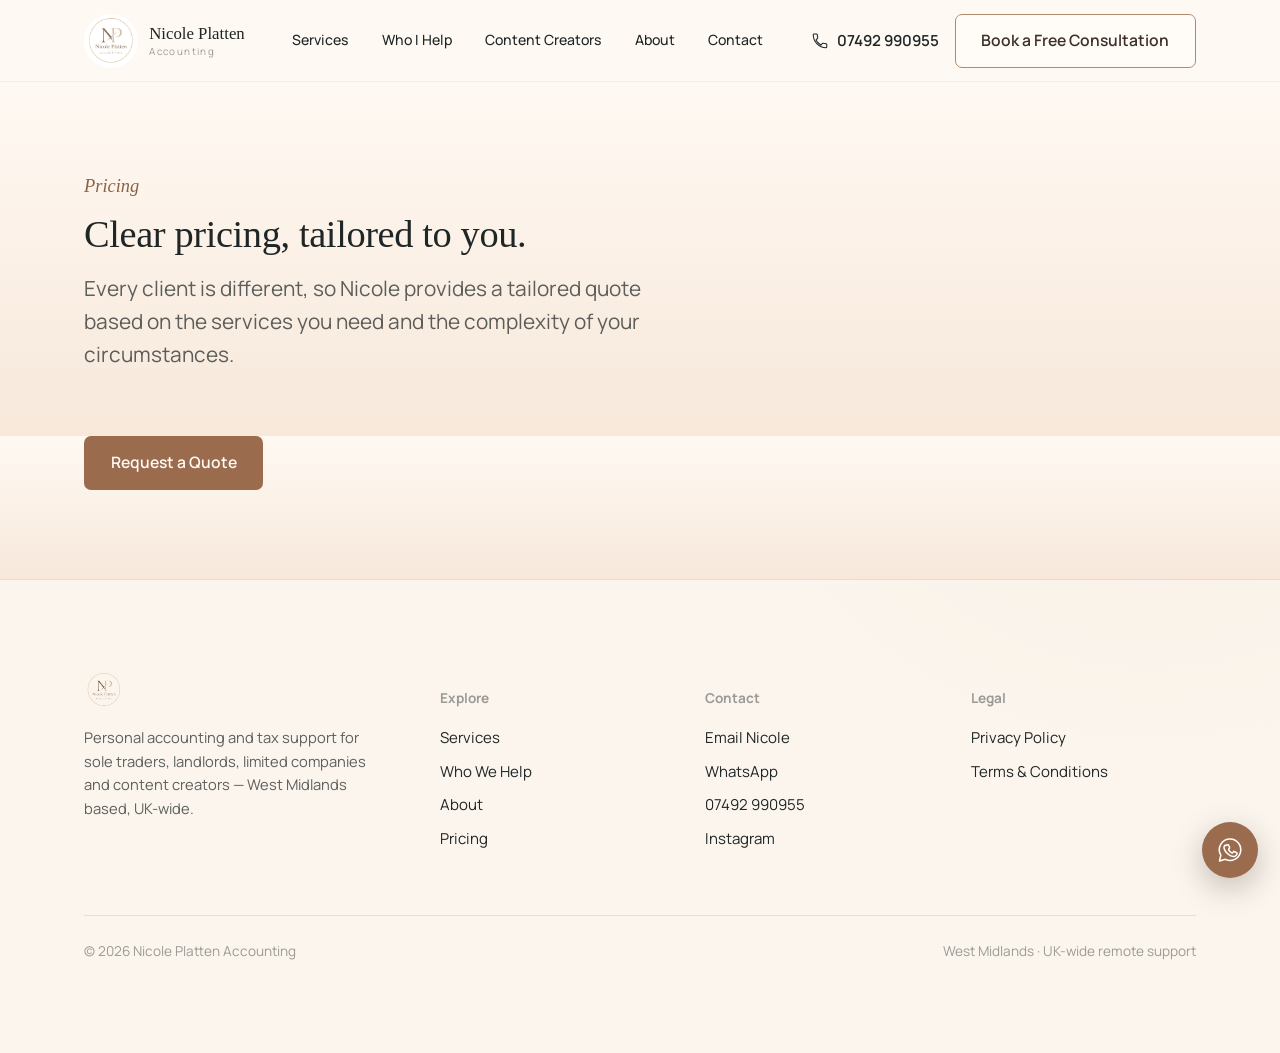
<file: pricing.html>
<!DOCTYPE html>
<html lang="en-GB">
<head>
<meta charset="UTF-8">
<meta name="viewport" content="width=device-width, initial-scale=1">
<title>Pricing | Nicole Platten Accounting</title>
<meta name="description" content="Every client is different — Nicole provides a tailored quote based on your individual needs.">
<link rel="canonical" href="https://nicoleplattenaccounting.co.uk/pricing.html">
<meta name="theme-color" content="#F8F5F0">
<link rel="stylesheet" href="styles.css?v=4.4">
</head>
<body>
<a class="skip-link" href="#main">Skip to main content</a>
<header class="site-header">
  <div class="container">
    <a class="brand" href="index.html">
      <img src="assets/logo.png" alt="Nicole Platten Accounting logo" width="42" height="42">
      <span class="brand-word">Nicole Platten<span>Accounting</span></span>
    </a>
    <nav class="nav" aria-label="Primary">
      <a href="services.html">Services</a>
      <a href="who-we-help.html">Who I Help</a>
      <a href="content-creators.html">Content Creators</a>
      <a href="about.html">About</a>
      <a href="contact.html">Contact</a>
    </nav>
    <div class="header-actions">
      <a class="header-phone" href="tel:+447492990955" aria-label="Call Nicole on 07492 990955">
        <svg width="18" height="18" viewBox="0 0 24 24" fill="none"><path d="M6.6 10.8c1.4 2.8 3.8 5.1 6.6 6.6l2.2-2.2c.3-.3.7-.4 1-.2 1.1.4 2.3.6 3.6.6.6 0 1 .4 1 1V20c0 .6-.4 1-1 1C10.9 21 3 13.1 3 3.6c0-.6.4-1 1-1h3.4c.6 0 1 .4 1 1 0 1.3.2 2.5.6 3.6.1.4 0 .8-.2 1L6.6 10.8z" stroke="currentColor" stroke-width="1.4"/></svg>
        <span>07492 990955</span>
      </a>
      <a class="btn btn-secondary" href="contact.html">Book a Free Consultation</a>
      <button class="nav-toggle" aria-label="Open menu" aria-expanded="false">
        <svg width="26" height="18" viewBox="0 0 26 18" fill="none"><path d="M0 1H26" stroke="#221F1C" stroke-width="1.6"/><path d="M0 9H26" stroke="#221F1C" stroke-width="1.6"/><path d="M0 17H26" stroke="#221F1C" stroke-width="1.6"/></svg>
      </button>
    </div>
  </div>
</header>

<div class="mobile-nav" aria-hidden="true">
  <div class="mobile-nav-top">
    <a class="brand" href="index.html">
      <img src="assets/logo.png" alt="" width="36" height="36">
    </a>
    <button class="mobile-nav-close" aria-label="Close menu">
      <svg width="20" height="20" viewBox="0 0 20 20"><path d="M1 1L19 19M19 1L1 19" stroke="#221F1C" stroke-width="1.6"/></svg>
    </button>
  </div>
  <nav aria-label="Mobile">
    <a href="services.html">Services</a>
    <a href="who-we-help.html">Who I Help</a>
    <a href="content-creators.html">Content Creators</a>
    <a href="about.html">About</a>
    <a href="contact.html">Contact</a>
  </nav>
  <a class="header-phone" href="tel:+447492990955" style="margin-top:1.5rem;">
    <svg width="18" height="18" viewBox="0 0 24 24" fill="none"><path d="M6.6 10.8c1.4 2.8 3.8 5.1 6.6 6.6l2.2-2.2c.3-.3.7-.4 1-.2 1.1.4 2.3.6 3.6.6.6 0 1 .4 1 1V20c0 .6-.4 1-1 1C10.9 21 3 13.1 3 3.6c0-.6.4-1 1-1h3.4c.6 0 1 .4 1 1 0 1.3.2 2.5.6 3.6.1.4 0 .8-.2 1L6.6 10.8z" stroke="currentColor" stroke-width="1.4"/></svg>
    <span>07492 990955</span>
  </a>
  <a class="btn btn-primary" href="contact.html" style="margin-top:1rem;">Book a Free Consultation</a>
</div>

<main id="main">

  <section class="page-hero">
    <div class="container">
      <p class="eyebrow">Pricing</p>
      <h1>Clear pricing, tailored to you.</h1>
      <p class="lede">Every client is different, so Nicole provides a tailored quote based on the services you need and the complexity of your circumstances.</p>
    </div>
  </section>
  <section class="section" style="padding-top:0;">
    <div class="container">
      <a class="btn btn-primary" href="contact.html">Request a Quote</a>
    </div>
  </section>

</main>
<footer class="site-footer">
  <div class="container">
    <div class="footer-grid">
      <div class="footer-brand">
        <img src="assets/logo.png" alt="Nicole Platten Accounting" width="40" height="40" style="border-radius:50%;">
        <p>Personal accounting and tax support for sole traders, landlords, limited companies and content creators — West Midlands based, UK-wide.</p>
      </div>
      <div><h4>Explore</h4><ul>
        <li><a href="services.html">Services</a></li>
        <li><a href="who-we-help.html">Who We Help</a></li>
        <li><a href="about.html">About</a></li>
        <li><a href="pricing.html">Pricing</a></li>
      </ul></div>
      <div><h4>Contact</h4><ul>
        <li><a href="mailto:nicoleplatten@outlook.com">Email Nicole</a></li>
        <li><a href="https://wa.me/447492990955">WhatsApp</a></li>
        <li><a href="tel:+447492990955">07492 990955</a></li>
        <li><a href="https://instagram.com/nicoleplattenaccounting">Instagram</a></li>
      </ul></div>
      <div><h4>Legal</h4><ul>
        <li><a href="privacy.html">Privacy Policy</a></li>
        <li><a href="terms.html">Terms &amp; Conditions</a></li>
      </ul></div>
    </div>
    <div class="footer-bottom">
      <span>© <span data-year></span> Nicole Platten Accounting</span>
      <span>West Midlands · UK-wide remote support</span>
    </div>
  </div>
</footer>

<a class="float-wa" href="https://wa.me/447492990955?text=Hi%20Nicole%2C%20I%27d%20like%20to%20book%20a%20consultation" aria-label="WhatsApp Nicole"><svg class="wa-icon" viewBox="0 0 32 32" aria-hidden="true"><path d="M16 3.5a12.2 12.2 0 0 0-10.5 18.4L4 28.5l6.8-1.8A12.2 12.2 0 1 0 16 3.5Z"/><path d="M12 10.7c.3-.7.6-.7 1-.7h.8c.2 0 .5.1.6.5l1.1 2.5c.1.3.1.6-.1.9l-.8 1c-.2.3-.4.5-.1.9.8 1.4 2 2.7 3.5 3.5.4.2.7.2.9-.1l1.1-1.3c.2-.3.5-.4.8-.2l2.7 1.3c.3.2.5.3.5.6 0 .3-.2 1.8-1.1 2.7-.8.8-1.9 1.3-3.1 1.2-1.5-.1-3.6-.7-5.8-2.6-2.6-2.2-4.4-5-4.8-6.9-.3-1.4.1-2.4.8-3.3Z"/></svg></a>

<script src="script.js?v=4.4"></script>
</body>
</html>
</file>
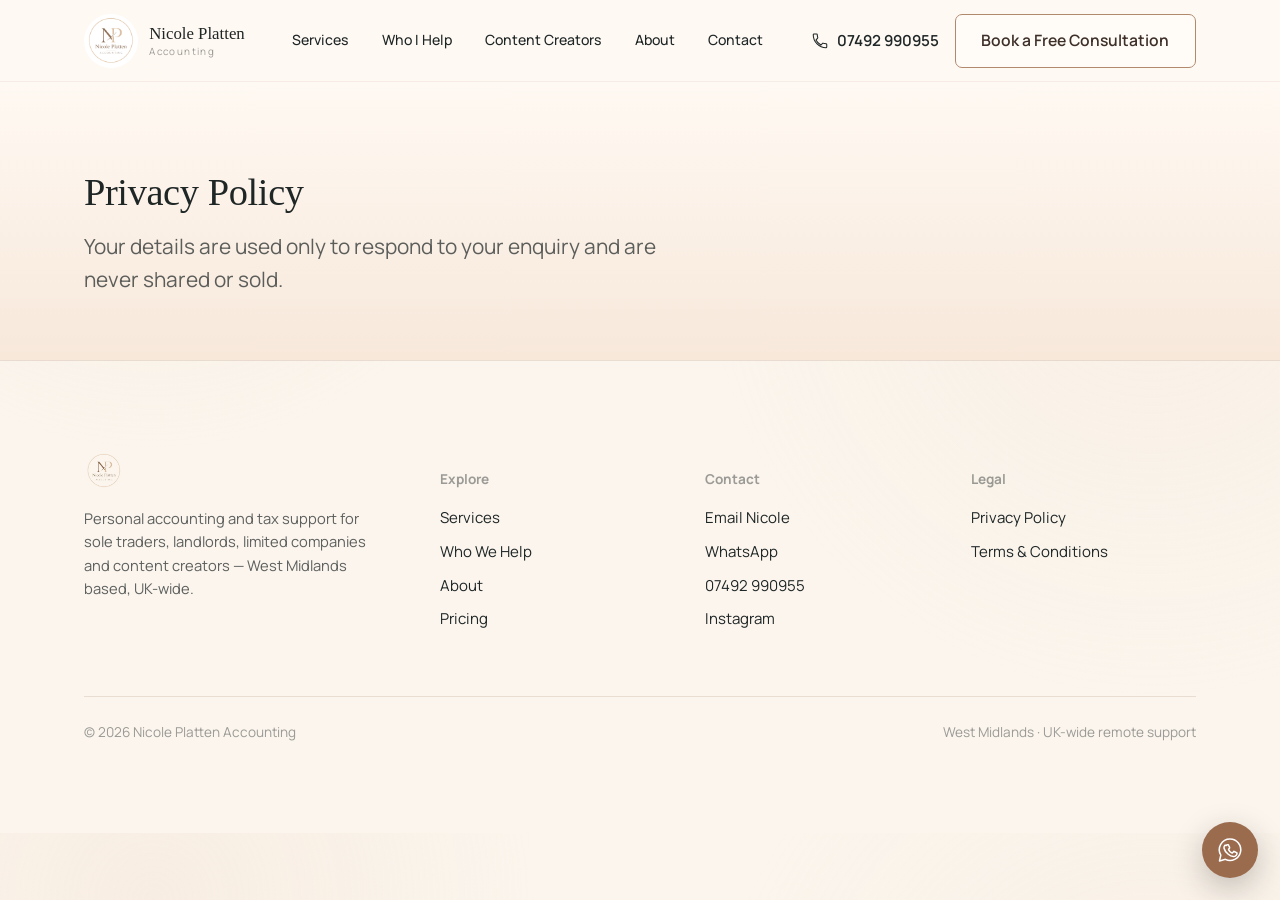
<file: privacy.html>
<!DOCTYPE html>
<html lang="en-GB">
<head>
<meta charset="UTF-8">
<meta name="viewport" content="width=device-width, initial-scale=1">
<title>Privacy Policy | Nicole Platten Accounting</title>
<meta name="description" content="Privacy policy for Nicole Platten Accounting.">
<link rel="canonical" href="https://nicoleplattenaccounting.co.uk/privacy.html">
<meta name="theme-color" content="#F8F5F0">
<link rel="stylesheet" href="styles.css?v=4.4">
</head>
<body>
<a class="skip-link" href="#main">Skip to main content</a>
<header class="site-header">
  <div class="container">
    <a class="brand" href="index.html">
      <img src="assets/logo.png" alt="Nicole Platten Accounting logo" width="42" height="42">
      <span class="brand-word">Nicole Platten<span>Accounting</span></span>
    </a>
    <nav class="nav" aria-label="Primary">
      <a href="services.html">Services</a>
      <a href="who-we-help.html">Who I Help</a>
      <a href="content-creators.html">Content Creators</a>
      <a href="about.html">About</a>
      <a href="contact.html">Contact</a>
    </nav>
    <div class="header-actions">
      <a class="header-phone" href="tel:+447492990955" aria-label="Call Nicole on 07492 990955">
        <svg width="18" height="18" viewBox="0 0 24 24" fill="none"><path d="M6.6 10.8c1.4 2.8 3.8 5.1 6.6 6.6l2.2-2.2c.3-.3.7-.4 1-.2 1.1.4 2.3.6 3.6.6.6 0 1 .4 1 1V20c0 .6-.4 1-1 1C10.9 21 3 13.1 3 3.6c0-.6.4-1 1-1h3.4c.6 0 1 .4 1 1 0 1.3.2 2.5.6 3.6.1.4 0 .8-.2 1L6.6 10.8z" stroke="currentColor" stroke-width="1.4"/></svg>
        <span>07492 990955</span>
      </a>
      <a class="btn btn-secondary" href="contact.html">Book a Free Consultation</a>
      <button class="nav-toggle" aria-label="Open menu" aria-expanded="false">
        <svg width="26" height="18" viewBox="0 0 26 18" fill="none"><path d="M0 1H26" stroke="#221F1C" stroke-width="1.6"/><path d="M0 9H26" stroke="#221F1C" stroke-width="1.6"/><path d="M0 17H26" stroke="#221F1C" stroke-width="1.6"/></svg>
      </button>
    </div>
  </div>
</header>

<div class="mobile-nav" aria-hidden="true">
  <div class="mobile-nav-top">
    <a class="brand" href="index.html">
      <img src="assets/logo.png" alt="" width="36" height="36">
    </a>
    <button class="mobile-nav-close" aria-label="Close menu">
      <svg width="20" height="20" viewBox="0 0 20 20"><path d="M1 1L19 19M19 1L1 19" stroke="#221F1C" stroke-width="1.6"/></svg>
    </button>
  </div>
  <nav aria-label="Mobile">
    <a href="services.html">Services</a>
    <a href="who-we-help.html">Who I Help</a>
    <a href="content-creators.html">Content Creators</a>
    <a href="about.html">About</a>
    <a href="contact.html">Contact</a>
  </nav>
  <a class="header-phone" href="tel:+447492990955" style="margin-top:1.5rem;">
    <svg width="18" height="18" viewBox="0 0 24 24" fill="none"><path d="M6.6 10.8c1.4 2.8 3.8 5.1 6.6 6.6l2.2-2.2c.3-.3.7-.4 1-.2 1.1.4 2.3.6 3.6.6.6 0 1 .4 1 1V20c0 .6-.4 1-1 1C10.9 21 3 13.1 3 3.6c0-.6.4-1 1-1h3.4c.6 0 1 .4 1 1 0 1.3.2 2.5.6 3.6.1.4 0 .8-.2 1L6.6 10.8z" stroke="currentColor" stroke-width="1.4"/></svg>
    <span>07492 990955</span>
  </a>
  <a class="btn btn-primary" href="contact.html" style="margin-top:1rem;">Book a Free Consultation</a>
</div>

<main id="main">

  <section class="page-hero"><div class="container"><h1>Privacy Policy</h1>
  <p class="lede">Your details are used only to respond to your enquiry and are never shared or sold.</p></div></section>

</main>
<footer class="site-footer">
  <div class="container">
    <div class="footer-grid">
      <div class="footer-brand">
        <img src="assets/logo.png" alt="Nicole Platten Accounting" width="40" height="40" style="border-radius:50%;">
        <p>Personal accounting and tax support for sole traders, landlords, limited companies and content creators — West Midlands based, UK-wide.</p>
      </div>
      <div><h4>Explore</h4><ul>
        <li><a href="services.html">Services</a></li>
        <li><a href="who-we-help.html">Who We Help</a></li>
        <li><a href="about.html">About</a></li>
        <li><a href="pricing.html">Pricing</a></li>
      </ul></div>
      <div><h4>Contact</h4><ul>
        <li><a href="mailto:nicoleplatten@outlook.com">Email Nicole</a></li>
        <li><a href="https://wa.me/447492990955">WhatsApp</a></li>
        <li><a href="tel:+447492990955">07492 990955</a></li>
        <li><a href="https://instagram.com/nicoleplattenaccounting">Instagram</a></li>
      </ul></div>
      <div><h4>Legal</h4><ul>
        <li><a href="privacy.html">Privacy Policy</a></li>
        <li><a href="terms.html">Terms &amp; Conditions</a></li>
      </ul></div>
    </div>
    <div class="footer-bottom">
      <span>© <span data-year></span> Nicole Platten Accounting</span>
      <span>West Midlands · UK-wide remote support</span>
    </div>
  </div>
</footer>

<a class="float-wa" href="https://wa.me/447492990955?text=Hi%20Nicole%2C%20I%27d%20like%20to%20book%20a%20consultation" aria-label="WhatsApp Nicole"><svg class="wa-icon" viewBox="0 0 32 32" aria-hidden="true"><path d="M16 3.5a12.2 12.2 0 0 0-10.5 18.4L4 28.5l6.8-1.8A12.2 12.2 0 1 0 16 3.5Z"/><path d="M12 10.7c.3-.7.6-.7 1-.7h.8c.2 0 .5.1.6.5l1.1 2.5c.1.3.1.6-.1.9l-.8 1c-.2.3-.4.5-.1.9.8 1.4 2 2.7 3.5 3.5.4.2.7.2.9-.1l1.1-1.3c.2-.3.5-.4.8-.2l2.7 1.3c.3.2.5.3.5.6 0 .3-.2 1.8-1.1 2.7-.8.8-1.9 1.3-3.1 1.2-1.5-.1-3.6-.7-5.8-2.6-2.6-2.2-4.4-5-4.8-6.9-.3-1.4.1-2.4.8-3.3Z"/></svg></a>

<script src="script.js?v=4.4"></script>
</body>
</html>
</file>
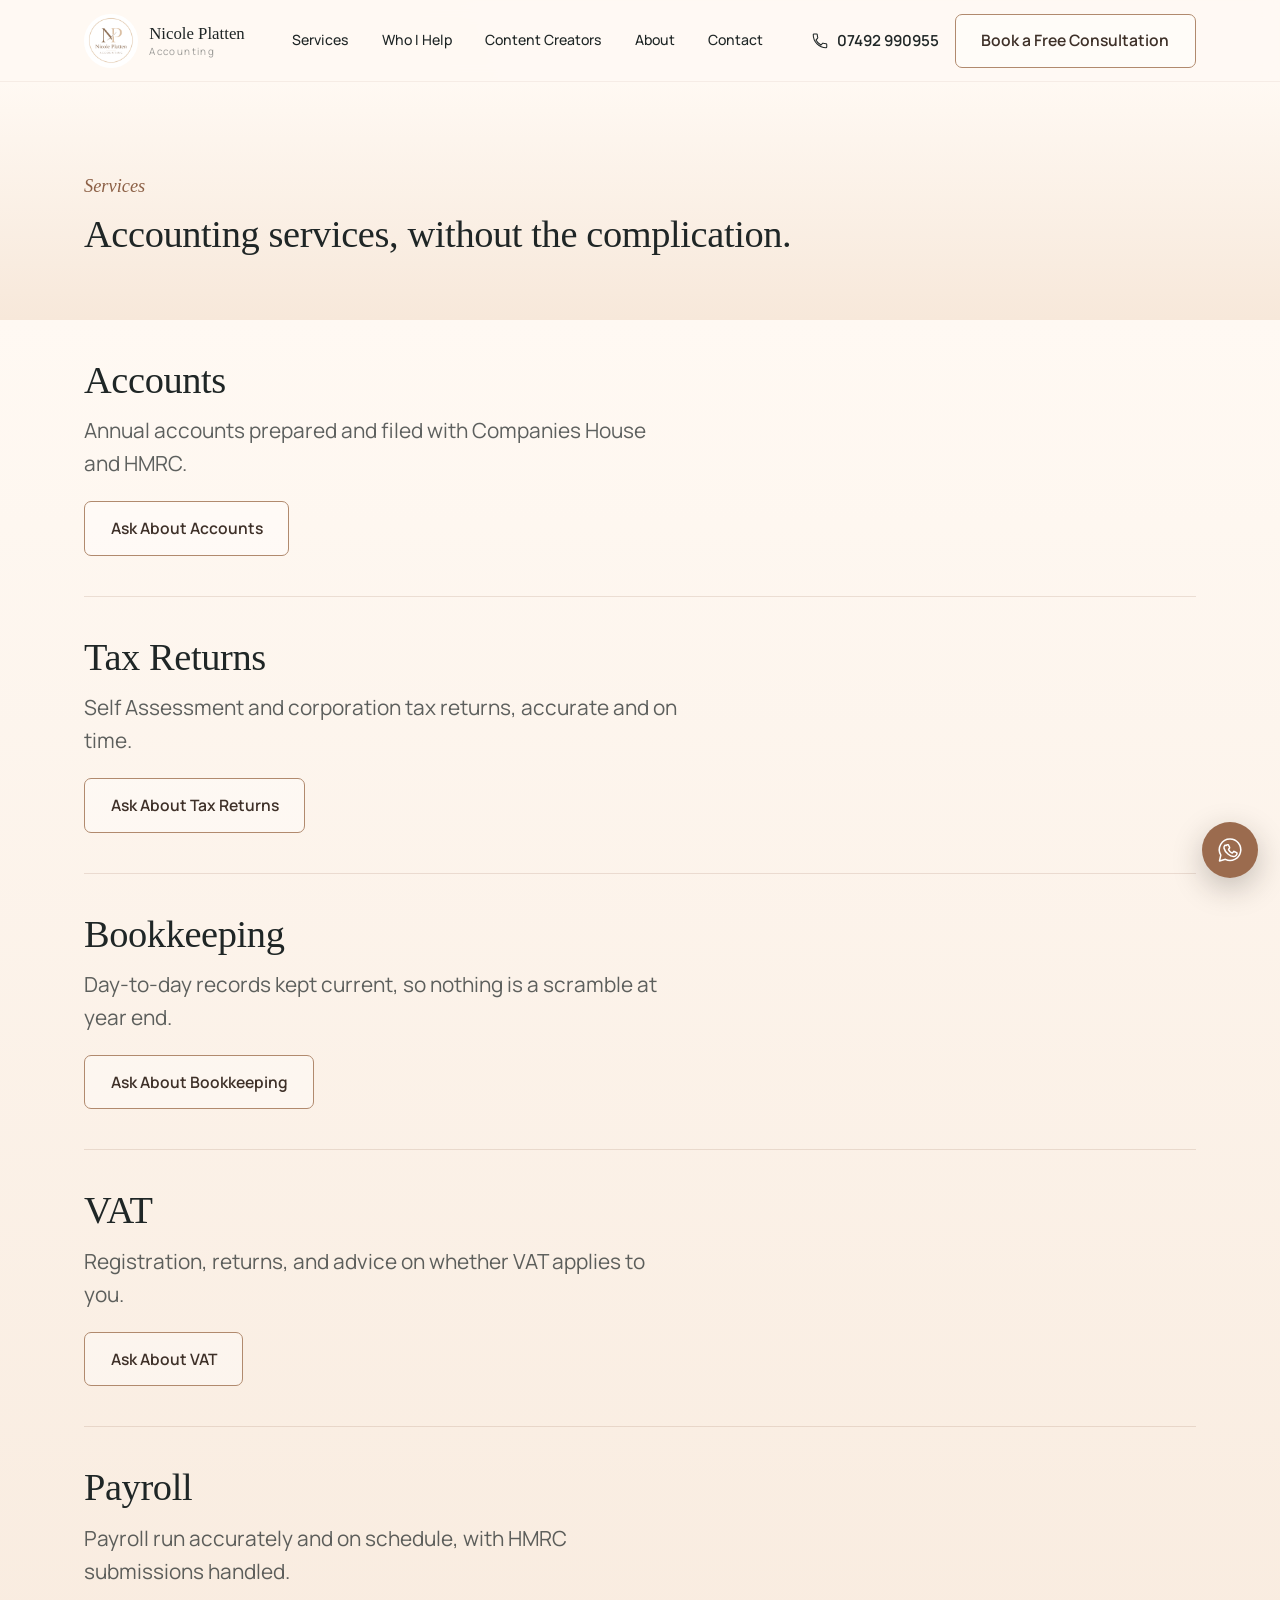
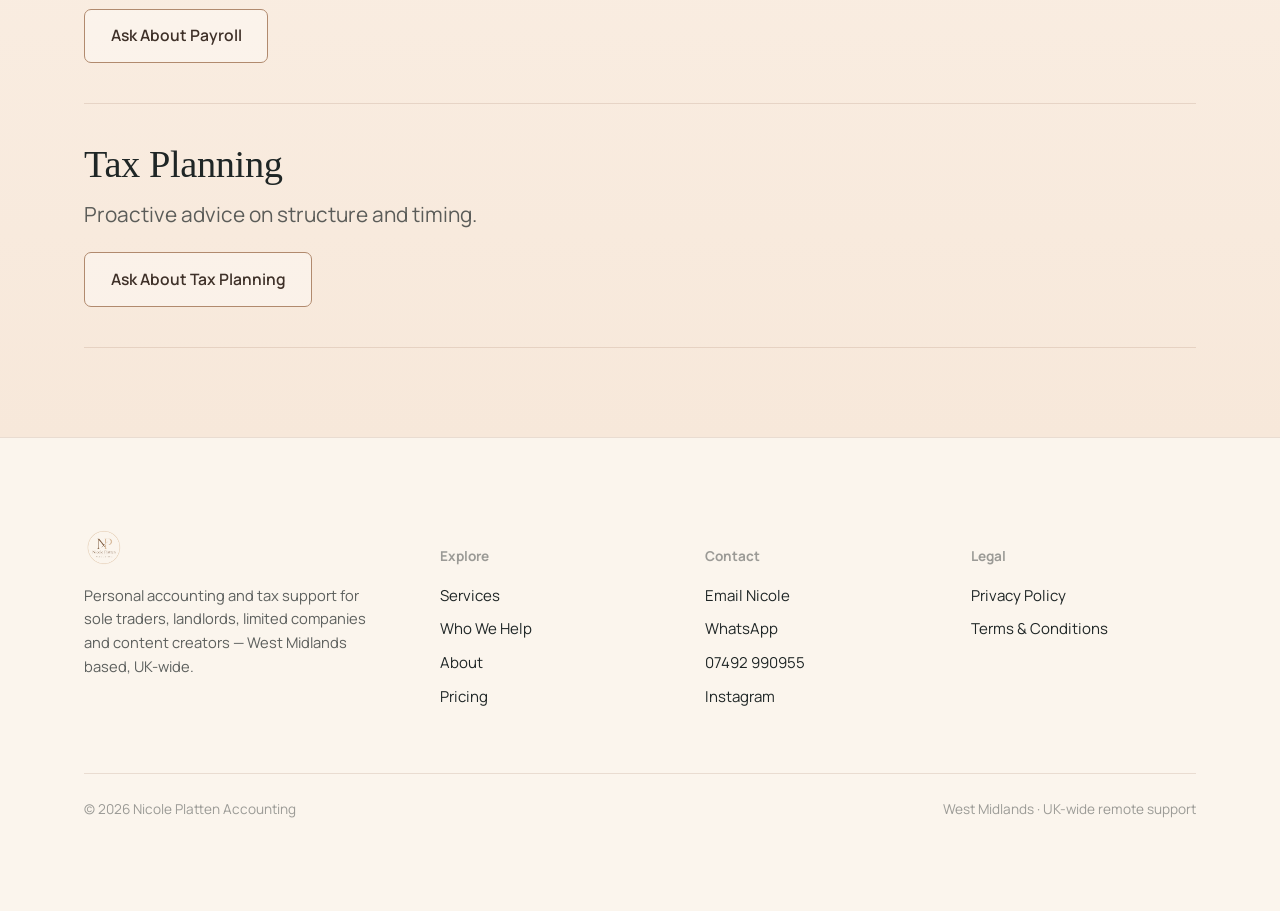
<file: services.html>
<!DOCTYPE html>
<html lang="en-GB">
<head>
<meta charset="UTF-8">
<meta name="viewport" content="width=device-width, initial-scale=1">
<title>Accounting Services | Nicole Platten Accounting</title>
<meta name="description" content="Accounts, tax returns, bookkeeping, VAT, payroll and tax planning — personal accounting services for UK clients.">
<link rel="canonical" href="https://nicoleplattenaccounting.co.uk/services.html">
<meta name="theme-color" content="#F8F5F0">
<link rel="stylesheet" href="styles.css?v=4.4">
</head>
<body>
<a class="skip-link" href="#main">Skip to main content</a>
<header class="site-header">
  <div class="container">
    <a class="brand" href="index.html">
      <img src="assets/logo.png" alt="Nicole Platten Accounting logo" width="42" height="42">
      <span class="brand-word">Nicole Platten<span>Accounting</span></span>
    </a>
    <nav class="nav" aria-label="Primary">
      <a href="services.html">Services</a>
      <a href="who-we-help.html">Who I Help</a>
      <a href="content-creators.html">Content Creators</a>
      <a href="about.html">About</a>
      <a href="contact.html">Contact</a>
    </nav>
    <div class="header-actions">
      <a class="header-phone" href="tel:+447492990955" aria-label="Call Nicole on 07492 990955">
        <svg width="18" height="18" viewBox="0 0 24 24" fill="none"><path d="M6.6 10.8c1.4 2.8 3.8 5.1 6.6 6.6l2.2-2.2c.3-.3.7-.4 1-.2 1.1.4 2.3.6 3.6.6.6 0 1 .4 1 1V20c0 .6-.4 1-1 1C10.9 21 3 13.1 3 3.6c0-.6.4-1 1-1h3.4c.6 0 1 .4 1 1 0 1.3.2 2.5.6 3.6.1.4 0 .8-.2 1L6.6 10.8z" stroke="currentColor" stroke-width="1.4"/></svg>
        <span>07492 990955</span>
      </a>
      <a class="btn btn-secondary" href="contact.html">Book a Free Consultation</a>
      <button class="nav-toggle" aria-label="Open menu" aria-expanded="false">
        <svg width="26" height="18" viewBox="0 0 26 18" fill="none"><path d="M0 1H26" stroke="#221F1C" stroke-width="1.6"/><path d="M0 9H26" stroke="#221F1C" stroke-width="1.6"/><path d="M0 17H26" stroke="#221F1C" stroke-width="1.6"/></svg>
      </button>
    </div>
  </div>
</header>

<div class="mobile-nav" aria-hidden="true">
  <div class="mobile-nav-top">
    <a class="brand" href="index.html">
      <img src="assets/logo.png" alt="" width="36" height="36">
    </a>
    <button class="mobile-nav-close" aria-label="Close menu">
      <svg width="20" height="20" viewBox="0 0 20 20"><path d="M1 1L19 19M19 1L1 19" stroke="#221F1C" stroke-width="1.6"/></svg>
    </button>
  </div>
  <nav aria-label="Mobile">
    <a href="services.html">Services</a>
    <a href="who-we-help.html">Who I Help</a>
    <a href="content-creators.html">Content Creators</a>
    <a href="about.html">About</a>
    <a href="contact.html">Contact</a>
  </nav>
  <a class="header-phone" href="tel:+447492990955" style="margin-top:1.5rem;">
    <svg width="18" height="18" viewBox="0 0 24 24" fill="none"><path d="M6.6 10.8c1.4 2.8 3.8 5.1 6.6 6.6l2.2-2.2c.3-.3.7-.4 1-.2 1.1.4 2.3.6 3.6.6.6 0 1 .4 1 1V20c0 .6-.4 1-1 1C10.9 21 3 13.1 3 3.6c0-.6.4-1 1-1h3.4c.6 0 1 .4 1 1 0 1.3.2 2.5.6 3.6.1.4 0 .8-.2 1L6.6 10.8z" stroke="currentColor" stroke-width="1.4"/></svg>
    <span>07492 990955</span>
  </a>
  <a class="btn btn-primary" href="contact.html" style="margin-top:1rem;">Book a Free Consultation</a>
</div>

<main id="main">

  <section class="page-hero">
    <div class="container">
      <p class="eyebrow">Services</p>
      <h1>Accounting services, without the complication.</h1>
    </div>
  </section>
  <section class="section" style="padding-top:0;">
    <div class="container">
      <div class="reveal" id="accounts" style="scroll-margin-top:100px; padding-block:2.5rem; border-bottom:1px solid var(--line);">
        <h2>Accounts</h2>
        <p class="lede" style="margin-top:.8rem;">Annual accounts prepared and filed with Companies House and HMRC.</p>
        <a class="btn btn-secondary" href="contact.html" style="margin-top:1.3rem;">Ask About Accounts</a>
      </div>
      <div class="reveal" id="tax-returns" style="scroll-margin-top:100px; padding-block:2.5rem; border-bottom:1px solid var(--line);">
        <h2>Tax Returns</h2>
        <p class="lede" style="margin-top:.8rem;">Self Assessment and corporation tax returns, accurate and on time.</p>
        <a class="btn btn-secondary" href="contact.html" style="margin-top:1.3rem;">Ask About Tax Returns</a>
      </div>
      <div class="reveal" id="bookkeeping" style="scroll-margin-top:100px; padding-block:2.5rem; border-bottom:1px solid var(--line);">
        <h2>Bookkeeping</h2>
        <p class="lede" style="margin-top:.8rem;">Day-to-day records kept current, so nothing is a scramble at year end.</p>
        <a class="btn btn-secondary" href="contact.html" style="margin-top:1.3rem;">Ask About Bookkeeping</a>
      </div>
      <div class="reveal" id="vat" style="scroll-margin-top:100px; padding-block:2.5rem; border-bottom:1px solid var(--line);">
        <h2>VAT</h2>
        <p class="lede" style="margin-top:.8rem;">Registration, returns, and advice on whether VAT applies to you.</p>
        <a class="btn btn-secondary" href="contact.html" style="margin-top:1.3rem;">Ask About VAT</a>
      </div>
      <div class="reveal" id="payroll" style="scroll-margin-top:100px; padding-block:2.5rem; border-bottom:1px solid var(--line);">
        <h2>Payroll</h2>
        <p class="lede" style="margin-top:.8rem;">Payroll run accurately and on schedule, with HMRC submissions handled.</p>
        <a class="btn btn-secondary" href="contact.html" style="margin-top:1.3rem;">Ask About Payroll</a>
      </div>
      <div class="reveal" id="tax-planning" style="scroll-margin-top:100px; padding-block:2.5rem; border-bottom:1px solid var(--line);">
        <h2>Tax Planning</h2>
        <p class="lede" style="margin-top:.8rem;">Proactive advice on structure and timing.</p>
        <a class="btn btn-secondary" href="contact.html" style="margin-top:1.3rem;">Ask About Tax Planning</a>
      </div>
    </div>
  </section>

</main>
<footer class="site-footer">
  <div class="container">
    <div class="footer-grid">
      <div class="footer-brand">
        <img src="assets/logo.png" alt="Nicole Platten Accounting" width="40" height="40" style="border-radius:50%;">
        <p>Personal accounting and tax support for sole traders, landlords, limited companies and content creators — West Midlands based, UK-wide.</p>
      </div>
      <div><h4>Explore</h4><ul>
        <li><a href="services.html">Services</a></li>
        <li><a href="who-we-help.html">Who We Help</a></li>
        <li><a href="about.html">About</a></li>
        <li><a href="pricing.html">Pricing</a></li>
      </ul></div>
      <div><h4>Contact</h4><ul>
        <li><a href="mailto:nicoleplatten@outlook.com">Email Nicole</a></li>
        <li><a href="https://wa.me/447492990955">WhatsApp</a></li>
        <li><a href="tel:+447492990955">07492 990955</a></li>
        <li><a href="https://instagram.com/nicoleplattenaccounting">Instagram</a></li>
      </ul></div>
      <div><h4>Legal</h4><ul>
        <li><a href="privacy.html">Privacy Policy</a></li>
        <li><a href="terms.html">Terms &amp; Conditions</a></li>
      </ul></div>
    </div>
    <div class="footer-bottom">
      <span>© <span data-year></span> Nicole Platten Accounting</span>
      <span>West Midlands · UK-wide remote support</span>
    </div>
  </div>
</footer>

<a class="float-wa" href="https://wa.me/447492990955?text=Hi%20Nicole%2C%20I%27d%20like%20to%20book%20a%20consultation" aria-label="WhatsApp Nicole"><svg class="wa-icon" viewBox="0 0 32 32" aria-hidden="true"><path d="M16 3.5a12.2 12.2 0 0 0-10.5 18.4L4 28.5l6.8-1.8A12.2 12.2 0 1 0 16 3.5Z"/><path d="M12 10.7c.3-.7.6-.7 1-.7h.8c.2 0 .5.1.6.5l1.1 2.5c.1.3.1.6-.1.9l-.8 1c-.2.3-.4.5-.1.9.8 1.4 2 2.7 3.5 3.5.4.2.7.2.9-.1l1.1-1.3c.2-.3.5-.4.8-.2l2.7 1.3c.3.2.5.3.5.6 0 .3-.2 1.8-1.1 2.7-.8.8-1.9 1.3-3.1 1.2-1.5-.1-3.6-.7-5.8-2.6-2.6-2.2-4.4-5-4.8-6.9-.3-1.4.1-2.4.8-3.3Z"/></svg></a>

<script src="script.js?v=4.4"></script>
</body>
</html>
</file>
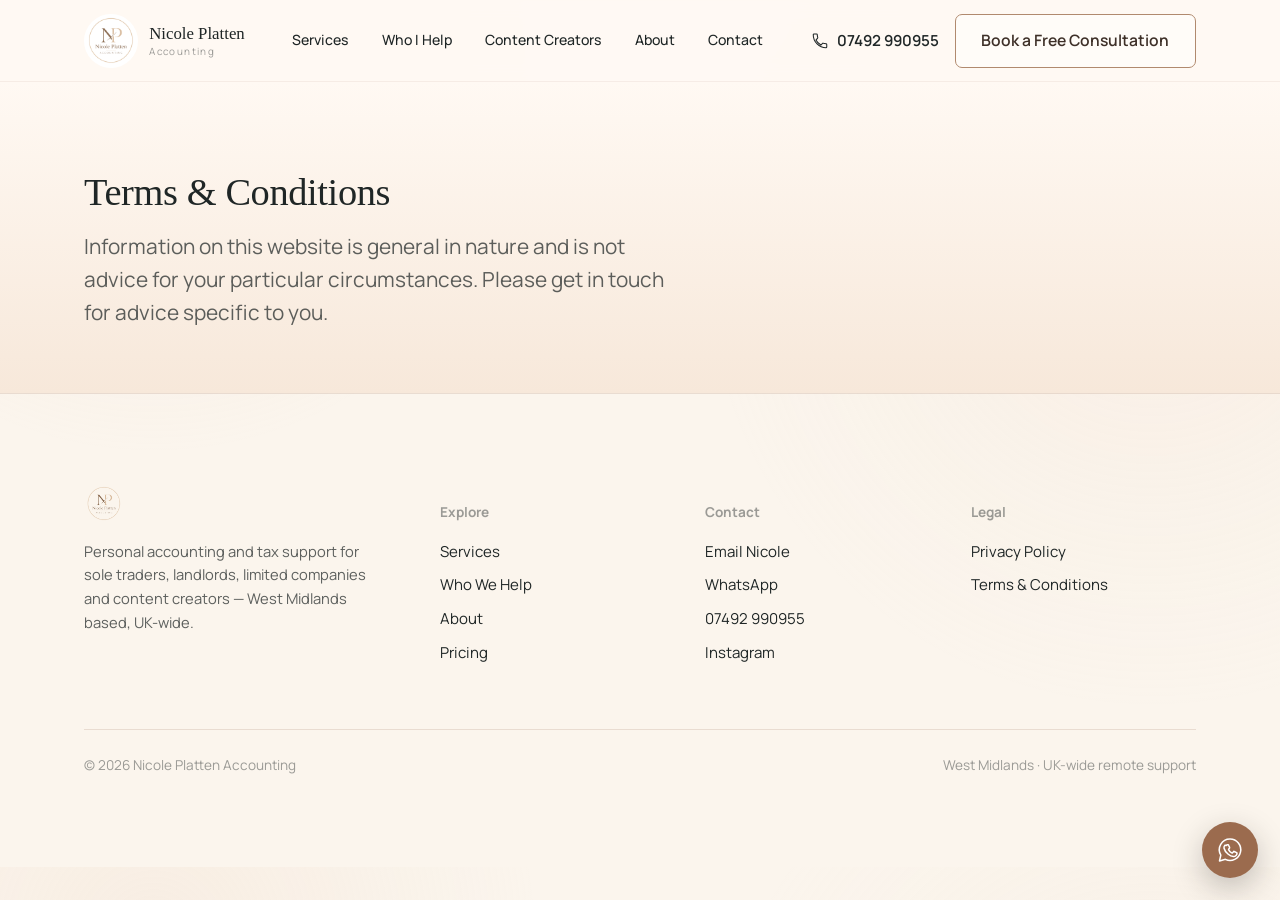
<file: terms.html>
<!DOCTYPE html>
<html lang="en-GB">
<head>
<meta charset="UTF-8">
<meta name="viewport" content="width=device-width, initial-scale=1">
<title>Terms & Conditions | Nicole Platten Accounting</title>
<meta name="description" content="Terms and conditions for Nicole Platten Accounting.">
<link rel="canonical" href="https://nicoleplattenaccounting.co.uk/terms.html">
<meta name="theme-color" content="#F8F5F0">
<link rel="stylesheet" href="styles.css?v=4.4">
</head>
<body>
<a class="skip-link" href="#main">Skip to main content</a>
<header class="site-header">
  <div class="container">
    <a class="brand" href="index.html">
      <img src="assets/logo.png" alt="Nicole Platten Accounting logo" width="42" height="42">
      <span class="brand-word">Nicole Platten<span>Accounting</span></span>
    </a>
    <nav class="nav" aria-label="Primary">
      <a href="services.html">Services</a>
      <a href="who-we-help.html">Who I Help</a>
      <a href="content-creators.html">Content Creators</a>
      <a href="about.html">About</a>
      <a href="contact.html">Contact</a>
    </nav>
    <div class="header-actions">
      <a class="header-phone" href="tel:+447492990955" aria-label="Call Nicole on 07492 990955">
        <svg width="18" height="18" viewBox="0 0 24 24" fill="none"><path d="M6.6 10.8c1.4 2.8 3.8 5.1 6.6 6.6l2.2-2.2c.3-.3.7-.4 1-.2 1.1.4 2.3.6 3.6.6.6 0 1 .4 1 1V20c0 .6-.4 1-1 1C10.9 21 3 13.1 3 3.6c0-.6.4-1 1-1h3.4c.6 0 1 .4 1 1 0 1.3.2 2.5.6 3.6.1.4 0 .8-.2 1L6.6 10.8z" stroke="currentColor" stroke-width="1.4"/></svg>
        <span>07492 990955</span>
      </a>
      <a class="btn btn-secondary" href="contact.html">Book a Free Consultation</a>
      <button class="nav-toggle" aria-label="Open menu" aria-expanded="false">
        <svg width="26" height="18" viewBox="0 0 26 18" fill="none"><path d="M0 1H26" stroke="#221F1C" stroke-width="1.6"/><path d="M0 9H26" stroke="#221F1C" stroke-width="1.6"/><path d="M0 17H26" stroke="#221F1C" stroke-width="1.6"/></svg>
      </button>
    </div>
  </div>
</header>

<div class="mobile-nav" aria-hidden="true">
  <div class="mobile-nav-top">
    <a class="brand" href="index.html">
      <img src="assets/logo.png" alt="" width="36" height="36">
    </a>
    <button class="mobile-nav-close" aria-label="Close menu">
      <svg width="20" height="20" viewBox="0 0 20 20"><path d="M1 1L19 19M19 1L1 19" stroke="#221F1C" stroke-width="1.6"/></svg>
    </button>
  </div>
  <nav aria-label="Mobile">
    <a href="services.html">Services</a>
    <a href="who-we-help.html">Who I Help</a>
    <a href="content-creators.html">Content Creators</a>
    <a href="about.html">About</a>
    <a href="contact.html">Contact</a>
  </nav>
  <a class="header-phone" href="tel:+447492990955" style="margin-top:1.5rem;">
    <svg width="18" height="18" viewBox="0 0 24 24" fill="none"><path d="M6.6 10.8c1.4 2.8 3.8 5.1 6.6 6.6l2.2-2.2c.3-.3.7-.4 1-.2 1.1.4 2.3.6 3.6.6.6 0 1 .4 1 1V20c0 .6-.4 1-1 1C10.9 21 3 13.1 3 3.6c0-.6.4-1 1-1h3.4c.6 0 1 .4 1 1 0 1.3.2 2.5.6 3.6.1.4 0 .8-.2 1L6.6 10.8z" stroke="currentColor" stroke-width="1.4"/></svg>
    <span>07492 990955</span>
  </a>
  <a class="btn btn-primary" href="contact.html" style="margin-top:1rem;">Book a Free Consultation</a>
</div>

<main id="main">

  <section class="page-hero"><div class="container"><h1>Terms &amp; Conditions</h1>
  <p class="lede">Information on this website is general in nature and is not advice for your particular circumstances. Please get in touch for advice specific to you.</p></div></section>

</main>
<footer class="site-footer">
  <div class="container">
    <div class="footer-grid">
      <div class="footer-brand">
        <img src="assets/logo.png" alt="Nicole Platten Accounting" width="40" height="40" style="border-radius:50%;">
        <p>Personal accounting and tax support for sole traders, landlords, limited companies and content creators — West Midlands based, UK-wide.</p>
      </div>
      <div><h4>Explore</h4><ul>
        <li><a href="services.html">Services</a></li>
        <li><a href="who-we-help.html">Who We Help</a></li>
        <li><a href="about.html">About</a></li>
        <li><a href="pricing.html">Pricing</a></li>
      </ul></div>
      <div><h4>Contact</h4><ul>
        <li><a href="mailto:nicoleplatten@outlook.com">Email Nicole</a></li>
        <li><a href="https://wa.me/447492990955">WhatsApp</a></li>
        <li><a href="tel:+447492990955">07492 990955</a></li>
        <li><a href="https://instagram.com/nicoleplattenaccounting">Instagram</a></li>
      </ul></div>
      <div><h4>Legal</h4><ul>
        <li><a href="privacy.html">Privacy Policy</a></li>
        <li><a href="terms.html">Terms &amp; Conditions</a></li>
      </ul></div>
    </div>
    <div class="footer-bottom">
      <span>© <span data-year></span> Nicole Platten Accounting</span>
      <span>West Midlands · UK-wide remote support</span>
    </div>
  </div>
</footer>

<a class="float-wa" href="https://wa.me/447492990955?text=Hi%20Nicole%2C%20I%27d%20like%20to%20book%20a%20consultation" aria-label="WhatsApp Nicole"><svg class="wa-icon" viewBox="0 0 32 32" aria-hidden="true"><path d="M16 3.5a12.2 12.2 0 0 0-10.5 18.4L4 28.5l6.8-1.8A12.2 12.2 0 1 0 16 3.5Z"/><path d="M12 10.7c.3-.7.6-.7 1-.7h.8c.2 0 .5.1.6.5l1.1 2.5c.1.3.1.6-.1.9l-.8 1c-.2.3-.4.5-.1.9.8 1.4 2 2.7 3.5 3.5.4.2.7.2.9-.1l1.1-1.3c.2-.3.5-.4.8-.2l2.7 1.3c.3.2.5.3.5.6 0 .3-.2 1.8-1.1 2.7-.8.8-1.9 1.3-3.1 1.2-1.5-.1-3.6-.7-5.8-2.6-2.6-2.2-4.4-5-4.8-6.9-.3-1.4.1-2.4.8-3.3Z"/></svg></a>

<script src="script.js?v=4.4"></script>
</body>
</html>
</file>
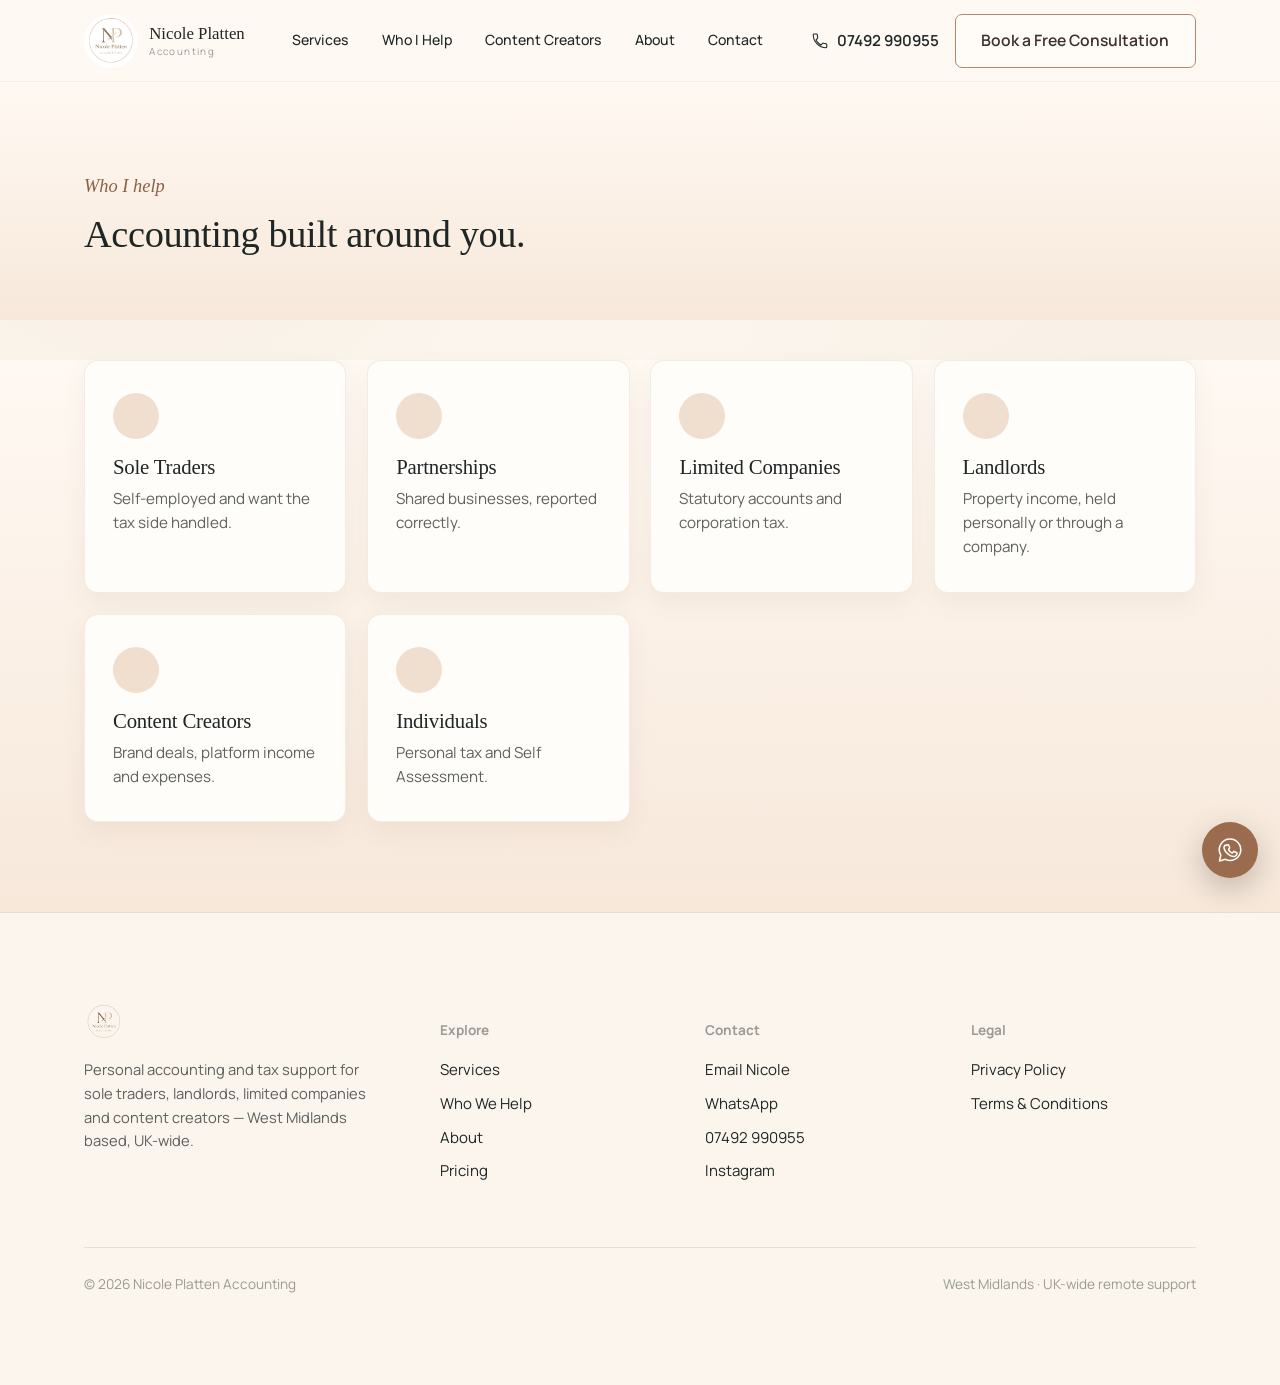
<file: who-we-help.html>
<!DOCTYPE html>
<html lang="en-GB">
<head>
<meta charset="UTF-8">
<meta name="viewport" content="width=device-width, initial-scale=1">
<title>Who I Help | Nicole Platten Accounting</title>
<meta name="description" content="Accounting support for sole traders, partnerships, limited companies, landlords, content creators and individuals.">
<link rel="canonical" href="https://nicoleplattenaccounting.co.uk/who-we-help.html">
<meta name="theme-color" content="#F8F5F0">
<link rel="stylesheet" href="styles.css?v=4.4">
</head>
<body>
<a class="skip-link" href="#main">Skip to main content</a>
<header class="site-header">
  <div class="container">
    <a class="brand" href="index.html">
      <img src="assets/logo.png" alt="Nicole Platten Accounting logo" width="42" height="42">
      <span class="brand-word">Nicole Platten<span>Accounting</span></span>
    </a>
    <nav class="nav" aria-label="Primary">
      <a href="services.html">Services</a>
      <a href="who-we-help.html">Who I Help</a>
      <a href="content-creators.html">Content Creators</a>
      <a href="about.html">About</a>
      <a href="contact.html">Contact</a>
    </nav>
    <div class="header-actions">
      <a class="header-phone" href="tel:+447492990955" aria-label="Call Nicole on 07492 990955">
        <svg width="18" height="18" viewBox="0 0 24 24" fill="none"><path d="M6.6 10.8c1.4 2.8 3.8 5.1 6.6 6.6l2.2-2.2c.3-.3.7-.4 1-.2 1.1.4 2.3.6 3.6.6.6 0 1 .4 1 1V20c0 .6-.4 1-1 1C10.9 21 3 13.1 3 3.6c0-.6.4-1 1-1h3.4c.6 0 1 .4 1 1 0 1.3.2 2.5.6 3.6.1.4 0 .8-.2 1L6.6 10.8z" stroke="currentColor" stroke-width="1.4"/></svg>
        <span>07492 990955</span>
      </a>
      <a class="btn btn-secondary" href="contact.html">Book a Free Consultation</a>
      <button class="nav-toggle" aria-label="Open menu" aria-expanded="false">
        <svg width="26" height="18" viewBox="0 0 26 18" fill="none"><path d="M0 1H26" stroke="#221F1C" stroke-width="1.6"/><path d="M0 9H26" stroke="#221F1C" stroke-width="1.6"/><path d="M0 17H26" stroke="#221F1C" stroke-width="1.6"/></svg>
      </button>
    </div>
  </div>
</header>

<div class="mobile-nav" aria-hidden="true">
  <div class="mobile-nav-top">
    <a class="brand" href="index.html">
      <img src="assets/logo.png" alt="" width="36" height="36">
    </a>
    <button class="mobile-nav-close" aria-label="Close menu">
      <svg width="20" height="20" viewBox="0 0 20 20"><path d="M1 1L19 19M19 1L1 19" stroke="#221F1C" stroke-width="1.6"/></svg>
    </button>
  </div>
  <nav aria-label="Mobile">
    <a href="services.html">Services</a>
    <a href="who-we-help.html">Who I Help</a>
    <a href="content-creators.html">Content Creators</a>
    <a href="about.html">About</a>
    <a href="contact.html">Contact</a>
  </nav>
  <a class="header-phone" href="tel:+447492990955" style="margin-top:1.5rem;">
    <svg width="18" height="18" viewBox="0 0 24 24" fill="none"><path d="M6.6 10.8c1.4 2.8 3.8 5.1 6.6 6.6l2.2-2.2c.3-.3.7-.4 1-.2 1.1.4 2.3.6 3.6.6.6 0 1 .4 1 1V20c0 .6-.4 1-1 1C10.9 21 3 13.1 3 3.6c0-.6.4-1 1-1h3.4c.6 0 1 .4 1 1 0 1.3.2 2.5.6 3.6.1.4 0 .8-.2 1L6.6 10.8z" stroke="currentColor" stroke-width="1.4"/></svg>
    <span>07492 990955</span>
  </a>
  <a class="btn btn-primary" href="contact.html" style="margin-top:1rem;">Book a Free Consultation</a>
</div>

<main id="main">

  <section class="page-hero">
    <div class="container">
      <p class="eyebrow">Who I help</p>
      <h1>Accounting built around you.</h1>
    </div>
  </section>
  <section class="section" style="padding-top:0;">
    <div class="container">
      <div class="card-grid reveal-group">
        <div class="who-card reveal">
          <span class="icon" aria-hidden="true"><svg width="20" height="20" viewBox="0 0 24 24" fill="none"><path d="3 21V7l9-4 9 4v14M9 21v-6h6v6" stroke="currentColor" stroke-width="1.6"/></svg></span>
          <h3>Sole Traders</h3>
          <p>Self-employed and want the tax side handled.</p>
        </div>
        <div class="who-card reveal">
          <span class="icon" aria-hidden="true"><svg width="20" height="20" viewBox="0 0 24 24" fill="none"><path d="17 21v-2a4 4 0 00-4-4H7a4 4 0 00-4 4v2M12 11a4 4 0 100-8 4 4 0 000 8z" stroke="currentColor" stroke-width="1.6"/></svg></span>
          <h3>Partnerships</h3>
          <p>Shared businesses, reported correctly.</p>
        </div>
        <div class="who-card reveal">
          <span class="icon" aria-hidden="true"><svg width="20" height="20" viewBox="0 0 24 24" fill="none"><path d="3 21h18M5 21V7l7-4 7 4v14M9 9h1M9 13h1M14 9h1M14 13h1" stroke="currentColor" stroke-width="1.6"/></svg></span>
          <h3>Limited Companies</h3>
          <p>Statutory accounts and corporation tax.</p>
        </div>
        <div class="who-card reveal">
          <span class="icon" aria-hidden="true"><svg width="20" height="20" viewBox="0 0 24 24" fill="none"><path d="3 11l9-8 9 8M5 10v10h14V10" stroke="currentColor" stroke-width="1.6"/></svg></span>
          <h3>Landlords</h3>
          <p>Property income, held personally or through a company.</p>
        </div>
        <div class="who-card reveal">
          <span class="icon" aria-hidden="true"><svg width="20" height="20" viewBox="0 0 24 24" fill="none"><path d="23 7l-7 5 7 5V7zM1 5h15v14H1z" stroke="currentColor" stroke-width="1.6"/></svg></span>
          <h3>Content Creators</h3>
          <p>Brand deals, platform income and expenses.</p>
        </div>
        <div class="who-card reveal">
          <span class="icon" aria-hidden="true"><svg width="20" height="20" viewBox="0 0 24 24" fill="none"><path d="12 12a4 4 0 100-8 4 4 0 000 8zM4 21a8 8 0 0116 0" stroke="currentColor" stroke-width="1.6"/></svg></span>
          <h3>Individuals</h3>
          <p>Personal tax and Self Assessment.</p>
        </div>
      </div>
    </div>
  </section>

</main>
<footer class="site-footer">
  <div class="container">
    <div class="footer-grid">
      <div class="footer-brand">
        <img src="assets/logo.png" alt="Nicole Platten Accounting" width="40" height="40" style="border-radius:50%;">
        <p>Personal accounting and tax support for sole traders, landlords, limited companies and content creators — West Midlands based, UK-wide.</p>
      </div>
      <div><h4>Explore</h4><ul>
        <li><a href="services.html">Services</a></li>
        <li><a href="who-we-help.html">Who We Help</a></li>
        <li><a href="about.html">About</a></li>
        <li><a href="pricing.html">Pricing</a></li>
      </ul></div>
      <div><h4>Contact</h4><ul>
        <li><a href="mailto:nicoleplatten@outlook.com">Email Nicole</a></li>
        <li><a href="https://wa.me/447492990955">WhatsApp</a></li>
        <li><a href="tel:+447492990955">07492 990955</a></li>
        <li><a href="https://instagram.com/nicoleplattenaccounting">Instagram</a></li>
      </ul></div>
      <div><h4>Legal</h4><ul>
        <li><a href="privacy.html">Privacy Policy</a></li>
        <li><a href="terms.html">Terms &amp; Conditions</a></li>
      </ul></div>
    </div>
    <div class="footer-bottom">
      <span>© <span data-year></span> Nicole Platten Accounting</span>
      <span>West Midlands · UK-wide remote support</span>
    </div>
  </div>
</footer>

<a class="float-wa" href="https://wa.me/447492990955?text=Hi%20Nicole%2C%20I%27d%20like%20to%20book%20a%20consultation" aria-label="WhatsApp Nicole"><svg class="wa-icon" viewBox="0 0 32 32" aria-hidden="true"><path d="M16 3.5a12.2 12.2 0 0 0-10.5 18.4L4 28.5l6.8-1.8A12.2 12.2 0 1 0 16 3.5Z"/><path d="M12 10.7c.3-.7.6-.7 1-.7h.8c.2 0 .5.1.6.5l1.1 2.5c.1.3.1.6-.1.9l-.8 1c-.2.3-.4.5-.1.9.8 1.4 2 2.7 3.5 3.5.4.2.7.2.9-.1l1.1-1.3c.2-.3.5-.4.8-.2l2.7 1.3c.3.2.5.3.5.6 0 .3-.2 1.8-1.1 2.7-.8.8-1.9 1.3-3.1 1.2-1.5-.1-3.6-.7-5.8-2.6-2.6-2.2-4.4-5-4.8-6.9-.3-1.4.1-2.4.8-3.3Z"/></svg></a>

<script src="script.js?v=4.4"></script>
</body>
</html>
</file>
<file: styles.css>
/* ============================================================
   Nicole Platten Accounting — Design System
   Palette: warm ivory / nude / taupe / charcoal
   Type: DM Serif Display (headlines) + Manrope (everything else)
   ============================================================ */

@import url('https://fonts.googleapis.com/css2?family=DM+Serif+Display:ital@0;1&family=Manrope:wght@400;500;600;700&display=swap');

:root{
  /* colour */
  --ivory: #F8F5F0;
  --nude: #EFE6DB;
  --taupe: #D8C8B8;
  --accent: #A88A73;
  --accent-deep: #8A6E58;
  --charcoal: #221F1C;
  --charcoal-70: rgba(34,31,28,.7);
  --charcoal-45: rgba(34,31,28,.45);
  --line: rgba(34,31,28,.12);
  --white: #FFFFFF;

  /* type */
  --serif: 'DM Serif Display', Georgia, serif;
  --sans: 'Manrope', -apple-system, BlinkMacSystemFont, 'Segoe UI', sans-serif;

  /* scale (clamp: mobile → desktop) */
  --fs-1: clamp(2.6rem, 5.4vw + 1rem, 5.4rem);
  --fs-2: clamp(2rem, 3.2vw + 1rem, 3.4rem);
  --fs-3: clamp(1.5rem, 1.6vw + 1rem, 2.1rem);
  --fs-4: clamp(1.05rem, .4vw + 1rem, 1.2rem);
  --fs-body: clamp(1rem, .2vw + .95rem, 1.09rem);
  --fs-small: .92rem;

  /* rhythm */
  --gutter: clamp(1.5rem, 5vw, 4rem);
  --section-pad: clamp(4.5rem, 9vw, 8.5rem);
  --radius: 14px;
  --radius-sm: 8px;
  --shadow: 0 20px 45px rgba(34,31,28,.09);
  --shadow-sm: 0 8px 20px rgba(34,31,28,.07);
  --ease: cubic-bezier(.22,.61,.36,1);
}

*,*::before,*::after{ box-sizing:border-box; }
html{ scroll-behavior:smooth; }
@media (prefers-reduced-motion: reduce){
  html{ scroll-behavior:auto; }
  *,*::before,*::after{ animation-duration:.001ms !important; animation-iteration-count:1 !important; transition-duration:.001ms !important; scroll-behavior:auto !important; }
}

body{
  margin:0;
  background:var(--ivory);
  color:var(--charcoal);
  font-family:var(--sans);
  font-size:var(--fs-body);
  line-height:1.6;
  -webkit-font-smoothing:antialiased;
}

img{ max-width:100%; display:block; }
a{ color:inherit; text-decoration:none; }
button{ font-family:inherit; cursor:pointer; }

h1,h2,h3{
  font-family:var(--serif);
  font-weight:400;
  line-height:1.08;
  margin:0;
  letter-spacing:-.01em;
}
h1{ font-size:var(--fs-1); }
h2{ font-size:var(--fs-2); }
h3{ font-size:var(--fs-3); }

p{ margin:0; }

.container{
  max-width:1240px;
  margin:0 auto;
  padding-inline:var(--gutter);
}

.section{ padding-block:var(--section-pad); }
.section--tight{ padding-block:clamp(2.5rem,5vw,4rem); }

.eyebrow{
  font-family:var(--serif);
  font-style:italic;
  font-size:1.15rem;
  color:var(--accent-deep);
}

.lede{
  font-size:clamp(1.05rem,1.2vw + .8rem,1.3rem);
  color:var(--charcoal-70);
  max-width:46ch;
}

/* ---------- buttons ---------- */
.btn{
  display:inline-flex;
  align-items:center;
  gap:.6rem;
  padding:1rem 1.9rem;
  font-weight:600;
  font-size:.98rem;
  border-radius:var(--radius);
  border:1px solid transparent;
  transition:transform .45s var(--ease), background-color .3s var(--ease), color .3s var(--ease), border-color .3s var(--ease);
  white-space:nowrap;
}
.btn:active{ transform:scale(.98); }
.btn-primary{ background:var(--charcoal); color:var(--ivory); border-radius:999px; }
.btn-primary:hover{ background:var(--accent-deep); }
.btn-secondary{ background:transparent; color:var(--charcoal); border-color:var(--charcoal-45); border-radius:999px; }
.btn-secondary:hover{ border-color:var(--charcoal); background:var(--charcoal); color:var(--ivory); }
.btn-ghost{ background:transparent; color:var(--ivory); border-color:rgba(248,245,240,.4); border-radius:999px; }
.btn-ghost:hover{ border-color:var(--ivory); }

/* header phone link */
.header-phone{
  display:flex; align-items:center; gap:.5rem; font-weight:600; font-size:.95rem;
  color:var(--charcoal);
}
.header-phone svg{ flex:none; }
@media (max-width:900px){ .header-phone span{ display:none; } }
.btn:focus-visible, a:focus-visible, button:focus-visible{
  outline:2px solid var(--accent-deep);
  outline-offset:3px;
}

/* ---------- header ---------- */
.site-header{
  position:sticky; top:0; z-index:60;
  background:rgba(248,245,240,.86);
  backdrop-filter:blur(10px);
  border-bottom:1px solid transparent;
  transition:border-color .4s var(--ease), box-shadow .4s var(--ease);
}
.site-header.is-scrolled{
  border-bottom-color:var(--line);
  box-shadow:0 8px 24px rgba(34,31,28,.04);
}
.site-header .container{
  display:flex; align-items:center; justify-content:space-between;
  padding-block:.85rem;
}
.brand{ display:flex; align-items:center; gap:.7rem; }
.brand img{ width:42px; height:42px; border-radius:50%; }
.brand-word{ font-family:var(--serif); font-size:1.2rem; }
.brand-word span{ display:block; font-family:var(--sans); font-size:.62rem; letter-spacing:.14em; color:var(--charcoal-45); }

.nav{ display:flex; align-items:center; gap:2.1rem; }
.nav a{ font-size:.95rem; font-weight:500; position:relative; padding-block:.2rem; }
.nav a::after{
  content:''; position:absolute; left:0; right:0; bottom:-2px; height:1px;
  background:var(--charcoal); transform:scaleX(0); transform-origin:left;
  transition:transform .35s var(--ease);
}
.nav a:hover::after{ transform:scaleX(1); }
.header-actions{ display:flex; align-items:center; gap:1rem; }
.nav-toggle{ display:none; background:none; border:none; padding:.4rem; }

@media (max-width:900px){
  .nav{ display:none; }
  .header-actions .btn-secondary{ display:none; }
  .nav-toggle{ display:block; }
}

/* mobile menu */
.mobile-nav{
  position:fixed; inset:0; z-index:70;
  background:var(--ivory);
  display:flex; flex-direction:column;
  padding:1.5rem var(--gutter) 3rem;
  transform:translateY(-100%);
  transition:transform .5s var(--ease);
}
.mobile-nav.is-open{ transform:translateY(0); }
.mobile-nav-top{ display:flex; justify-content:space-between; align-items:center; }
.mobile-nav nav{ display:flex; flex-direction:column; gap:0; margin-top:2.5rem; }
.mobile-nav nav a{
  font-family:var(--serif); font-size:2rem; padding-block:.7rem;
  border-bottom:1px solid var(--line);
}
.mobile-nav .btn{ margin-top:2rem; align-self:flex-start; }

/* ---------- hero ---------- */
.hero{ padding-top:clamp(3rem,7vw,6rem); padding-bottom:clamp(3rem,7vw,6rem); overflow:hidden; }
.hero .container{
  display:grid; grid-template-columns:1.15fr .85fr; gap:clamp(2rem,5vw,5rem); align-items:center;
}
.hero-kicker{
  display:flex; align-items:center; gap:.7rem; margin-bottom:1.6rem;
  font-size:.85rem; letter-spacing:.02em; color:var(--charcoal-70);
}
.hero-kicker::before{ content:''; width:28px; height:1px; background:var(--accent-deep); }
.hero h1{ opacity:0; transform:translateY(18px); }
.hero-copy p.lede{ margin-top:1.4rem; opacity:0; transform:translateY(14px); }
.hero-ctas{ display:flex; gap:1rem; flex-wrap:wrap; margin-top:2.3rem; opacity:0; transform:translateY(14px); }

.hero.is-ready h1,
.hero.is-ready .lede,
.hero.is-ready .hero-ctas{
  opacity:1; transform:none;
  transition:opacity .9s var(--ease), transform .9s var(--ease);
}
.hero.is-ready .lede{ transition-delay:.12s; }
.hero.is-ready .hero-ctas{ transition-delay:.24s; }

.hero-visual{ position:relative; }
.photo-block{
  position:relative;
  aspect-ratio:4/5;
  background:linear-gradient(155deg,var(--nude) 0%,var(--taupe) 100%);
  border-radius:var(--radius);
  overflow:hidden;
  display:flex; align-items:flex-end; justify-content:flex-start;
  transform:scale(1.04);
  opacity:0;
  box-shadow:var(--shadow);
}
.hero.is-ready .photo-block{
  transform:scale(1); opacity:1;
  transition:opacity 1.1s var(--ease), transform 1.1s var(--ease);
  transition-delay:.1s;
}
.photo-block img{ position:absolute; inset:0; width:100%; height:100%; object-fit:cover; }
.photo-block .initials{
  font-family:var(--serif); font-size:9rem; color:rgba(255,255,255,.55);
  position:absolute; top:50%; left:50%; transform:translate(-50%,-56%);
  user-select:none; display:none;
}
.photo-block.img-fallback .initials{ display:block; }
.photo-caption{
  position:relative; z-index:2; margin:0 0 1.6rem 1.6rem;
  background:rgba(248,245,240,.92); backdrop-filter:blur(6px);
  padding:.7rem 1.1rem; font-size:.85rem; max-width:230px;
  border-radius:var(--radius-sm);
}
.photo-caption strong{ display:block; font-family:var(--serif); font-size:1rem; font-weight:400; }
.floating-badge{
  position:absolute; z-index:3; bottom:-1.2rem; right:-1rem;
  background:var(--charcoal); color:var(--ivory);
  padding:1.1rem 1.4rem; border-radius:var(--radius); box-shadow:var(--shadow);
  text-align:center; min-width:110px;
}
.floating-badge strong{ display:block; font-family:var(--serif); font-size:1.7rem; }
.floating-badge span{ font-size:.72rem; color:rgba(248,245,240,.7); }
@media (max-width:560px){ .floating-badge{ right:.5rem; bottom:-1rem; padding:.8rem 1rem; } .floating-badge strong{ font-size:1.3rem; } }

/* trust bar */
.trust-bar{
  border-top:1px solid var(--line); border-bottom:1px solid var(--line);
}
.trust-bar .container{
  display:flex; flex-wrap:wrap; gap:clamp(1.5rem,4vw,3.5rem);
  justify-content:space-between; padding-block:2rem;
}
.trust-item{ display:flex; flex-direction:column; gap:.25rem; }
.trust-item strong{ font-family:var(--serif); font-size:1.35rem; }
.trust-item span{ font-size:.82rem; color:var(--charcoal-45); }

/* ---------- generic reveal ---------- */
.reveal{ opacity:0; transform:translateY(24px); transition:opacity .8s var(--ease), transform .8s var(--ease); }
.reveal.is-visible{ opacity:1; transform:none; }
.reveal-group .reveal:nth-child(2){ transition-delay:.08s; }
.reveal-group .reveal:nth-child(3){ transition-delay:.16s; }
.reveal-group .reveal:nth-child(4){ transition-delay:.24s; }

/* ---------- two-col intro ---------- */
.intro .container{
  display:grid; grid-template-columns:.9fr 1.1fr; gap:clamp(2rem,6vw,6rem); align-items:start;
}
.intro-list{ margin-top:2rem; display:grid; gap:1.1rem; }
.intro-list li{ display:flex; gap:.9rem; list-style:none; align-items:flex-start; }
.intro-list li::before{
  content:''; width:6px; height:6px; margin-top:.55rem; background:var(--accent-deep); border-radius:50%; flex:none;
}
.intro-list{ padding:0; }

/* ---------- who we help cards ---------- */
.card-grid{ display:grid; grid-template-columns:repeat(4,1fr); gap:1.3rem; margin-top:3rem; }
.who-card{
  background:var(--white); padding:2.2rem 1.8rem; position:relative;
  border-radius:var(--radius); box-shadow:var(--shadow-sm);
  transition:transform .4s var(--ease), box-shadow .4s var(--ease);
}
.who-card:hover{ transform:translateY(-6px); box-shadow:var(--shadow); }
.who-card .icon{
  width:46px; height:46px; border-radius:50%; background:var(--nude);
  display:flex; align-items:center; justify-content:center; margin-bottom:1.1rem;
  color:var(--accent-deep);
}
.who-card h3{ margin-block:0 .5rem; font-size:1.3rem; }
.who-card p{ color:var(--charcoal-70); font-size:.95rem; }

@media (max-width:900px){ .card-grid{ grid-template-columns:1fr 1fr; } }
@media (max-width:560px){ .card-grid{ grid-template-columns:1fr; } }

/* ---------- icon service cards ---------- */
.service-grid{ display:grid; grid-template-columns:repeat(3,1fr); gap:1.4rem; margin-top:3rem; }
.service-card{
  background:var(--white); padding:2.3rem 1.9rem; border-radius:var(--radius);
  box-shadow:var(--shadow-sm); transition:transform .4s var(--ease), box-shadow .4s var(--ease);
  display:flex; flex-direction:column; gap:.9rem;
}
.service-card:hover{ transform:translateY(-6px); box-shadow:var(--shadow); }
.service-card .icon{
  width:50px; height:50px; border-radius:50%; background:var(--nude);
  display:flex; align-items:center; justify-content:center; color:var(--accent-deep);
}
.service-card h3{ font-size:1.25rem; }
.service-card .arrow-link{ font-size:.88rem; font-weight:600; display:inline-flex; align-items:center; gap:.4rem; margin-top:.3rem; }
.service-card .arrow-link svg{ transition:transform .35s var(--ease); }
.service-card:hover .arrow-link svg{ transform:translateX(4px); }
@media (max-width:900px){ .service-grid{ grid-template-columns:1fr 1fr; } }
@media (max-width:560px){ .service-grid{ grid-template-columns:1fr; } }

/* ---------- stats bar ---------- */
.stats-bar{ display:grid; grid-template-columns:repeat(4,1fr); gap:1.3rem; margin-top:3rem; }
.stat-card{
  background:var(--charcoal); color:var(--ivory); padding:2rem 1.6rem; border-radius:var(--radius); text-align:center;
}
.stat-card strong{ display:block; font-family:var(--serif); font-size:2.4rem; }
.stat-card span{ font-size:.82rem; color:rgba(248,245,240,.65); }
@media (max-width:900px){ .stats-bar{ grid-template-columns:1fr 1fr; } }

/* ---------- star rating ---------- */
.stars{ color:var(--accent-deep); letter-spacing:.15em; font-size:1.1rem; margin-bottom:1rem; }

/* ---------- FAQ accordion ---------- */
.faq-list{ margin-top:2.5rem; max-width:800px; }
.faq-item{ border-bottom:1px solid var(--line); }
.faq-item summary{
  cursor:pointer; list-style:none; padding-block:1.3rem;
  display:flex; justify-content:space-between; align-items:center; gap:1rem;
  font-family:var(--serif); font-size:1.15rem;
}
.faq-item summary::-webkit-details-marker{ display:none; }
.faq-item summary::after{
  content:'+'; font-size:1.4rem; color:var(--accent-deep); flex:none;
  transition:transform .3s var(--ease);
}
.faq-item[open] summary::after{ transform:rotate(45deg); }
.faq-item p{ padding-bottom:1.3rem; color:var(--charcoal-70); max-width:65ch; }

/* ---------- creator section ---------- */
.creator{
  background:var(--charcoal); color:var(--ivory); position:relative; overflow:hidden;
}
.creator .container{ position:relative; z-index:1; display:grid; grid-template-columns:1.1fr .9fr; gap:clamp(2rem,6vw,5rem); align-items:center; }
.creator h2{ color:var(--ivory); }
.creator .lede{ color:rgba(248,245,240,.72); }
.platform-row{ display:flex; flex-wrap:wrap; gap:.6rem 1rem; margin-top:2rem; }
.platform-row span{
  font-size:.82rem; border:1px solid rgba(248,245,240,.28); padding:.45rem .9rem; border-radius:999px; color:rgba(248,245,240,.85);
}
.creator .btn-primary{ background:var(--accent); color:var(--charcoal); margin-top:2.2rem; }
.creator .btn-primary:hover{ background:var(--ivory); }
.creator-orb{
  aspect-ratio:1; border-radius:50%; max-width:340px; margin-inline:auto;
  background:radial-gradient(circle at 32% 28%, var(--taupe), var(--accent-deep) 60%, #4a3a2e 100%);
}

/* ---------- services ---------- */
.services-list{ margin-top:3rem; border-top:1px solid var(--line); }
.service-row{
  display:flex; justify-content:space-between; align-items:center; gap:1.6rem;
  padding-block:1.7rem; border-bottom:1px solid var(--line);
  transition:padding-left .4s var(--ease);
}
.service-row:hover{ padding-left:.6rem; }
.service-row h3{ font-size:1.6rem; }
.service-row .arrow{ font-size:1.4rem; transition:transform .4s var(--ease); }
.service-row:hover .arrow{ transform:translateX(6px); }

/* ---------- why pillars ---------- */
.pillars{ display:grid; grid-template-columns:repeat(4,1fr); gap:2.5rem; margin-top:3rem; }
.pillar span{ font-family:var(--serif); font-style:italic; color:var(--accent-deep); font-size:1.1rem; }
.pillar h3{ margin-top:.5rem; font-size:1.3rem; }
.pillar p{ margin-top:.6rem; color:var(--charcoal-70); font-size:.94rem; }
@media (max-width:900px){ .pillars{ grid-template-columns:1fr 1fr; } }
@media (max-width:560px){ .pillars{ grid-template-columns:1fr; } }

/* ---------- about ---------- */
.about .container{ display:grid; grid-template-columns:.85fr 1.15fr; gap:clamp(2rem,6vw,5rem); align-items:center; }
.about-photo{ aspect-ratio:3/4; background:linear-gradient(160deg,var(--taupe),var(--nude)); position:relative; overflow:hidden; border-radius:var(--radius); box-shadow:var(--shadow); }
.about-photo img{ position:absolute; inset:0; width:100%; height:100%; object-fit:cover; }
.about-photo .initials{ font-family:var(--serif); font-size:7rem; color:rgba(255,255,255,.55); position:absolute; inset:0; display:none; align-items:center; justify-content:center; }
.about-photo.img-fallback .initials{ display:flex; }
.credential-grid{ display:grid; grid-template-columns:1fr 1fr; gap:.9rem 1.6rem; margin-block:2rem; padding:0; }
.credential-grid li{ list-style:none; font-size:.92rem; display:flex; align-items:center; gap:.6rem; }
.credential-grid li::before{ content:'—'; color:var(--accent-deep); }

/* ---------- testimonials ---------- */
.testimonial-card{
  background:var(--nude); padding:clamp(2.2rem,5vw,3.5rem); margin-top:3rem;
  border-radius:var(--radius); max-width:760px;
}
.testimonial-card p{ font-family:var(--serif); font-size:clamp(1.3rem,2vw,1.7rem); line-height:1.4; }
.testimonial-card footer{ margin-top:1.4rem; font-size:.88rem; color:var(--charcoal-45); }

/* ---------- calculator ---------- */
.calc-panel{
  margin-top:3rem; background:var(--charcoal); color:var(--ivory); border-radius:var(--radius);
  padding:clamp(2rem,5vw,3.5rem); display:grid; grid-template-columns:1fr 1fr; gap:2.5rem;
}
.calc-panel label{ display:block; font-size:.85rem; color:rgba(248,245,240,.65); margin-bottom:.5rem; }
.calc-panel input, .calc-panel select{
  width:100%; background:transparent; border:none; border-bottom:1px solid rgba(248,245,240,.35);
  color:var(--ivory); font-size:1.4rem; font-family:var(--serif); padding-block:.5rem; margin-bottom:1.6rem;
}
.calc-panel input:focus, .calc-panel select:focus{ outline:none; border-color:var(--ivory); }
.calc-result{ display:flex; flex-direction:column; justify-content:center; }
.calc-result .figure{ font-family:var(--serif); font-size:clamp(2.2rem,5vw,3.4rem); color:var(--accent); }
.calc-result p{ color:rgba(248,245,240,.65); font-size:.88rem; margin-top:.8rem; }
@media (max-width:800px){ .calc-panel{ grid-template-columns:1fr; } }

/* ---------- instagram ---------- */
.insta-grid{ display:grid; grid-template-columns:repeat(6,1fr); gap:.6rem; margin-top:2.5rem; }
.insta-grid div{
  aspect-ratio:1; background:linear-gradient(160deg,var(--nude),var(--taupe));
  position:relative; overflow:hidden; border-radius:var(--radius-sm);
}
.insta-grid div span{
  position:absolute; inset:0; display:flex; align-items:center; justify-content:center;
  font-family:var(--serif); font-style:italic; color:rgba(255,255,255,.6); font-size:.85rem; text-align:center; padding:.6rem;
}
@media (max-width:900px){ .insta-grid{ grid-template-columns:repeat(3,1fr); } }

/* ---------- final CTA ---------- */
.final-cta{
  background:linear-gradient(160deg,var(--charcoal),#3a322b);
  color:var(--ivory); text-align:center;
}
.final-cta h2{ color:var(--ivory); }
.final-cta .lede{ color:rgba(248,245,240,.72); margin-inline:auto; }
.final-cta .hero-ctas{ justify-content:center; opacity:1; transform:none; }

/* ---------- footer ---------- */
.site-footer{ border-top:1px solid var(--line); padding-block:var(--section-pad); }
.footer-grid{ display:grid; grid-template-columns:1.4fr 1fr 1fr 1fr; gap:2.5rem; }
.footer-grid h4{ font-size:.85rem; margin-bottom:1rem; color:var(--charcoal-45); }
.footer-grid ul{ list-style:none; padding:0; margin:0; display:grid; gap:.6rem; font-size:.94rem; }
.footer-brand p{ color:var(--charcoal-70); margin-top:1rem; max-width:32ch; font-size:.92rem; }
.footer-bottom{
  margin-top:4rem; padding-top:1.6rem; border-top:1px solid var(--line);
  display:flex; justify-content:space-between; flex-wrap:wrap; gap:1rem; font-size:.85rem; color:var(--charcoal-45);
}
@media (max-width:800px){ .footer-grid{ grid-template-columns:1fr 1fr; } }

/* ---------- floating whatsapp ---------- */
.float-wa{
  position:fixed; right:1.4rem; bottom:1.4rem; z-index:55;
  width:56px; height:56px; border-radius:50%;
  background:var(--charcoal); color:var(--ivory);
  display:flex; align-items:center; justify-content:center;
  box-shadow:0 10px 30px rgba(34,31,28,.25);
  transition:transform .35s var(--ease);
}
.float-wa:hover{ transform:scale(1.07); }

/* ---------- interior page hero ---------- */
.page-hero{ padding-block:clamp(3.5rem,7vw,6rem) clamp(2.5rem,5vw,4rem); }
.page-hero .eyebrow{ display:block; margin-bottom:.8rem; }
.page-hero h1{ font-size:var(--fs-2); }
.page-hero .lede{ margin-top:1rem; }

/* ---------- simple content blocks ---------- */
.two-col{ display:grid; grid-template-columns:1fr 1fr; gap:clamp(2rem,5vw,4rem); align-items:start; }
@media (max-width:900px){ .two-col{ grid-template-columns:1fr; } }

.plain-list{ padding:0; margin:1.5rem 0 0; display:grid; gap:.9rem; }
.plain-list li{ list-style:none; display:flex; gap:.8rem; align-items:flex-start; }
.plain-list li::before{ content:''; width:6px; height:6px; margin-top:.6rem; background:var(--accent-deep); border-radius:50%; flex:none; }

/* ---------- contact form ---------- */
.contact-form{ display:grid; gap:1.3rem; margin-top:1rem; }
.contact-form label{ display:block; font-size:.88rem; margin-bottom:.4rem; color:var(--charcoal-70); }
.contact-form input, .contact-form select, .contact-form textarea{
  width:100%; padding:.85rem 1rem; border:1px solid var(--line); border-radius:var(--radius-sm);
  background:var(--white); font-family:var(--sans); font-size:1rem; color:var(--charcoal);
}
.contact-form textarea{ min-height:130px; resize:vertical; }
.contact-form input:focus, .contact-form select:focus, .contact-form textarea:focus{
  outline:none; border-color:var(--accent-deep);
}
.contact-methods{ display:grid; gap:1rem; margin-top:1.5rem; }
.contact-method{
  display:flex; align-items:center; gap:1rem; background:var(--white); padding:1.3rem 1.5rem;
  border-radius:var(--radius); box-shadow:var(--shadow-sm);
}
.contact-method .icon{ width:44px; height:44px; border-radius:50%; background:var(--nude); display:flex; align-items:center; justify-content:center; color:var(--accent-deep); flex:none; }
.contact-method strong{ display:block; font-size:.95rem; }
.contact-method span{ font-size:.85rem; color:var(--charcoal-45); }

/* utility */
.text-center{ text-align:center; }
.mx-auto{ margin-inline:auto; }
.skip-link{
  position:absolute; left:-999px; top:auto;
  background:var(--charcoal); color:var(--ivory); padding:.8rem 1.2rem; z-index:100;
}
.skip-link:focus{ left:1rem; top:1rem; }

@media (max-width:900px){
  .hero .container, .intro .container, .creator .container, .about .container{ grid-template-columns:1fr; }
  .hero-visual{ order:-1; }
  .service-row{ grid-template-columns:auto 1fr; }
  .service-row .arrow{ display:none; }
}

/* ============================================================
   2026 homepage refinement — premium, calmer, broader positioning
   ============================================================ */
@import url('https://fonts.googleapis.com/css2?family=Manrope:wght@400;500;600;700&family=Playfair+Display:wght@400;500;600&display=swap');

:root{
  --serif:'Playfair Display', Georgia, serif;
  --fs-1:clamp(2.35rem,4.2vw,4.35rem);
  --fs-2:clamp(1.95rem,3vw,3.2rem);
  --section-pad:clamp(4rem,7vw,7rem);
}

.hero{padding-top:clamp(2.6rem,5vw,4.6rem);padding-bottom:clamp(3.2rem,6vw,5rem);}
.hero .container{grid-template-columns:minmax(0,1fr) minmax(340px,.72fr);gap:clamp(2.5rem,6vw,6rem);}
.hero-copy{max-width:720px;}
.hero h1{font-weight:500;line-height:1.04;letter-spacing:-.035em;max-width:13.5ch;text-wrap:balance;}
.hero .lede{max-width:56ch;line-height:1.7;}
.hero-kicker{text-transform:uppercase;letter-spacing:.12em;font-size:.74rem;font-weight:600;}
.photo-block{aspect-ratio:4/4.65;border-radius:24px;background:var(--nude);}
.photo-block img{object-position:center 32%;}
.photo-caption{margin:0 0 1rem 1rem;border-radius:12px;}
.floating-badge{border-radius:18px;}

.brand img{width:54px;height:54px;object-fit:contain;border-radius:50%;background:#fff;}
.brand-word{font-size:1.05rem;line-height:1.1;}
.brand-word span{margin-top:.18rem;}

.credential-strip{border-top:1px solid var(--line);border-bottom:1px solid var(--line);background:rgba(255,255,255,.34);}
.credential-strip .container{display:grid;grid-template-columns:repeat(5,1fr);align-items:center;padding-block:1.55rem;}
.credential-mark{min-height:66px;padding:.35rem 1.35rem;display:flex;flex-direction:column;justify-content:center;align-items:center;text-align:center;border-right:1px solid var(--line);gap:.12rem;}
.credential-mark:last-child{border-right:0;}
.credential-wordmark{font-family:var(--sans);font-weight:700;letter-spacing:.06em;font-size:1.5rem;line-height:1;color:var(--charcoal);}
.xero-wordmark{font-weight:500;letter-spacing:-.05em;font-size:1.7rem;}
.credential-mark strong{font-family:var(--serif);font-size:1.5rem;font-weight:500;line-height:1;}
.credential-mark span:last-child{font-size:.72rem;color:var(--charcoal-45);letter-spacing:.04em;margin-top:.35rem;}

.section-heading{display:grid;gap:1rem;max-width:780px;}
.section-heading .eyebrow{margin-bottom:-.2rem;}
.section-heading .lede{max-width:62ch;}
.card-grid{margin-top:2.5rem;}
.who-card{padding:2rem 1.75rem;border:1px solid rgba(34,31,28,.06);box-shadow:none;}
.who-card:hover{box-shadow:var(--shadow-sm);transform:translateY(-4px);}

.creator{margin-inline:clamp(.8rem,2vw,2rem);border-radius:28px;overflow:hidden;}
.creator .container{padding-block:clamp(4rem,7vw,6rem);}
.creator h2{font-size:clamp(2rem,3.5vw,3.6rem);max-width:16ch;}
.eyebrow-light{color:rgba(248,245,240,.72);font-style:normal;font-family:var(--sans);font-size:.78rem;text-transform:uppercase;letter-spacing:.13em;font-weight:600;margin-bottom:1rem;}

.about-photo{border-radius:24px;overflow:hidden;}
.about-photo img{object-position:center 28%;}

@media(max-width:900px){
  .hero .container{grid-template-columns:1fr;}
  .hero-copy{max-width:760px;}
  .hero h1{max-width:15ch;}
  .hero-visual{max-width:560px;width:100%;}
  .credential-strip .container{grid-template-columns:repeat(3,1fr);}
  .credential-mark{border-bottom:1px solid var(--line);}
  .credential-mark:nth-child(3){border-right:0;}
  .credential-mark:nth-child(4),.credential-mark:nth-child(5){border-bottom:0;}
}

@media(max-width:600px){
  :root{--fs-1:clamp(2.25rem,10.2vw,3rem);--fs-2:clamp(1.85rem,8vw,2.55rem);}
  .site-header .container{padding-block:.65rem;}
  .brand img{width:46px;height:46px;}
  .brand-word{display:none;}
  .hero{padding-top:2rem;}
  .hero h1{letter-spacing:-.025em;max-width:12ch;}
  .hero-ctas{gap:.75rem;}
  .hero-ctas .btn{width:100%;justify-content:center;}
  .hero-visual{margin-top:.5rem;}
  .photo-block{aspect-ratio:4/4.5;}
  .credential-strip .container{grid-template-columns:repeat(2,1fr);padding-inline:.7rem;}
  .credential-mark{min-height:72px;border-right:1px solid var(--line);border-bottom:1px solid var(--line);padding:.65rem .5rem;}
  .credential-mark:nth-child(2n){border-right:0;}
  .credential-mark:nth-child(3){border-right:1px solid var(--line);}
  .credential-mark:nth-child(4){border-right:0;}
  .credential-mark:nth-child(5){grid-column:1/-1;border-right:0;border-bottom:0;}
  .creator{margin-inline:.65rem;border-radius:20px;}
}


/* ============================================================
   Mobile-first redesign — intentionally distinct from desktop
   ============================================================ */
@media(max-width:600px){
  body{overflow-x:hidden;}
  .container{width:min(100% - 1.5rem, var(--container));}

  /* Mobile hero: copy first, compact portrait second */
  .hero{padding:1.55rem 0 2.4rem;}
  .hero .container{display:flex;flex-direction:column;gap:0;}
  .hero-copy{order:1;width:100%;}
  .hero-visual{order:2;width:100%;max-width:none;margin:1.4rem 0 0;display:flex;justify-content:flex-end;}
  .hero-kicker{font-size:.67rem;letter-spacing:.105em;margin-bottom:1rem;line-height:1.45;}
  .hero-kicker::before{width:20px;}
  .hero h1{font-size:clamp(2rem,9.4vw,2.72rem);line-height:1.02;letter-spacing:-.032em;max-width:11.5ch;}
  .hero-copy p.lede{font-size:.98rem;line-height:1.62;margin-top:1rem;max-width:35ch;}
  .hero-ctas{margin-top:1.35rem;display:grid;grid-template-columns:1fr 1fr;gap:.65rem;}
  .hero-ctas .btn{width:auto;min-height:46px;padding:.78rem .72rem;font-size:.78rem;line-height:1.2;text-align:center;}
  .hero-visual .photo-block{width:44%;min-width:142px;max-width:178px;aspect-ratio:4/5;border-radius:18px;box-shadow:0 10px 30px rgba(34,31,28,.10);}
  .hero-visual .photo-block img{object-position:center 25%;}
  .hero-visual .photo-caption,.hero-visual .floating-badge{display:none;}

  /* Credentials: 3 qualification marks + 2 compact proof points */
  .credential-strip{margin-top:0;background:var(--white);}
  .credential-strip .container{display:grid;grid-template-columns:repeat(6,1fr);padding:.7rem 0;gap:0;}
  .credential-mark{min-height:64px;padding:.55rem .2rem;border-right:1px solid var(--line);border-bottom:1px solid var(--line);}
  .credential-mark:nth-child(1),.credential-mark:nth-child(2),.credential-mark:nth-child(3){grid-column:span 2;}
  .credential-mark:nth-child(3){border-right:0;}
  .credential-mark:nth-child(4),.credential-mark:nth-child(5){grid-column:span 3;border-bottom:0;}
  .credential-mark:nth-child(4){border-right:1px solid var(--line);}
  .credential-mark:nth-child(5){border-right:0;}
  .credential-wordmark{font-size:1.18rem;}
  .xero-wordmark{font-size:1.35rem;}
  .credential-mark strong{font-size:1.15rem;}
  .credential-mark span:last-child{font-size:.62rem;line-height:1.2;margin-top:.26rem;letter-spacing:.02em;}

  /* Sections are shorter and denser on phones */
  .section{padding-block:3.3rem;}
  .section-heading{gap:.72rem;}
  .section-heading h2{font-size:clamp(1.72rem,7.8vw,2.18rem);line-height:1.06;}
  .section-heading .lede{font-size:.93rem;line-height:1.55;}

  /* Who I help: 2 x 2 grid instead of a long list */
  .card-grid{grid-template-columns:repeat(2,minmax(0,1fr));gap:.72rem;margin-top:1.7rem;}
  .who-card{padding:1.1rem .92rem;min-height:150px;border-radius:16px;display:flex;flex-direction:column;align-items:flex-start;}
  .who-card .icon{width:36px;height:36px;margin-bottom:.75rem;}
  .who-card h3{font-size:1.02rem;margin-bottom:.38rem;}
  .who-card p{font-size:.78rem;line-height:1.42;}

  /* Services: 2-column utility grid, not six stacked panels */
  .service-grid{grid-template-columns:repeat(2,minmax(0,1fr));gap:.72rem;margin-top:1.7rem;}
  .service-card{padding:1.05rem .9rem;min-height:126px;border-radius:16px;gap:.55rem;}
  .service-card .icon{width:36px;height:36px;}
  .service-card h3{font-size:1rem;line-height:1.15;}
  .service-card .arrow-link{font-size:.72rem;margin-top:auto;}

  /* Creator section remains premium but no longer dominates */
  .creator{margin:.2rem .55rem;border-radius:18px;}
  .creator .container{padding:2.8rem 1.05rem;display:block;}
  .creator h2{font-size:1.95rem;line-height:1.05;max-width:10ch;}
  .creator .lede{font-size:.9rem;line-height:1.55;max-width:34ch;}
  .creator-orb{display:none;}
  .platform-row{margin-top:1.35rem;gap:.45rem;}
  .platform-row span{font-size:.7rem;padding:.36rem .65rem;}
  .creator .btn-primary{margin-top:1.5rem;width:auto;}

  /* Avoid repeating the same portrait twice on one mobile page */
  .about .container{display:block;}
  .about .container>div:first-child{display:none;}
  .about .container>div:last-child{max-width:100%;}
  .about .credential-grid{grid-template-columns:1fr;gap:.65rem;margin-block:1.5rem;}

  /* Proof cards stay as a compact 2x2 grid */
  .stats-bar{grid-template-columns:repeat(2,minmax(0,1fr));gap:.7rem;margin-top:1.7rem;}
  .stat-card{padding:1.25rem .75rem;border-radius:16px;}
  .stat-card strong{font-size:1.65rem;}
  .stat-card span{font-size:.7rem;line-height:1.3;}
}

@media(max-width:360px){
  .hero-ctas{grid-template-columns:1fr;}
  .hero-visual .photo-block{width:48%;}
  .card-grid,.service-grid{gap:.58rem;}
  .who-card,.service-card{padding:.95rem .78rem;}
}

/* ============================================================
   Mobile redesign v3.1 — visibly different from desktop
   ============================================================ */
@media (max-width: 600px){
  /* Header: compact, brand-led */
  .site-header .container{min-height:62px;padding:.5rem .8rem;}
  .brand img{width:42px;height:42px;}
  .header-actions .btn,.header-phone{display:none;}
  .nav-toggle{display:inline-flex;align-items:center;justify-content:center;}

  /* Hero: no giant portrait. Copy dominates; portrait becomes a small profile card */
  .hero{padding:1.25rem 0 1.8rem;background:linear-gradient(180deg,var(--ivory) 0%,rgba(232,221,210,.32) 100%);}
  .hero .container{display:grid;grid-template-columns:1fr;gap:0;}
  .hero-copy{order:1;}
  .hero-kicker{font-size:.63rem;letter-spacing:.11em;margin-bottom:.8rem;}
  .hero h1{font-size:clamp(1.9rem,8.2vw,2.38rem);line-height:1.04;max-width:13ch;letter-spacing:-.026em;}
  .hero-copy p.lede{font-size:.93rem;line-height:1.58;margin-top:.9rem;max-width:34ch;}
  .hero-ctas{margin-top:1.15rem;display:grid;grid-template-columns:1fr;gap:.55rem;}
  .hero-ctas .btn{min-height:44px;width:100%;font-size:.79rem;padding:.72rem 1rem;}
  .hero-visual{order:2;margin-top:1.05rem!important;width:100%;display:block!important;}
  .hero-visual .photo-block{
    width:100%!important;max-width:none!important;min-width:0!important;height:92px!important;aspect-ratio:auto!important;
    border-radius:15px!important;display:grid;grid-template-columns:74px 1fr;align-items:center;overflow:hidden;
    background:rgba(255,255,255,.72);border:1px solid var(--line);box-shadow:none!important;padding:.55rem .7rem;
  }
  .hero-visual .photo-block img{
    position:relative!important;inset:auto!important;width:74px!important;height:74px!important;border-radius:12px;
    object-fit:cover;object-position:center 24%;grid-column:1;
  }
  .hero-visual .photo-caption{
    display:block!important;position:static!important;background:transparent!important;box-shadow:none!important;
    margin:0 0 0 .8rem!important;padding:0!important;color:var(--charcoal)!important;grid-column:2;
    font-size:.76rem;line-height:1.35;
  }
  .hero-visual .photo-caption strong{display:block;font-size:.9rem;margin-bottom:.16rem;}
  .hero-visual .floating-badge{display:none!important;}

  /* Qualification / trust block: even 2-column tiles, no half-populated row */
  .credential-strip{background:var(--white);border-top:1px solid var(--line);border-bottom:1px solid var(--line);}
  .credential-strip .container{display:grid!important;grid-template-columns:repeat(2,minmax(0,1fr))!important;padding:.7rem!important;gap:.55rem!important;}
  .credential-mark,.credential-mark:nth-child(n){
    grid-column:auto!important;min-height:74px!important;border:1px solid var(--line)!important;border-radius:14px!important;
    background:var(--ivory);padding:.7rem .45rem!important;display:flex;align-items:center;justify-content:center;text-align:center;
  }
  .credential-mark:last-child{grid-column:1/-1!important;min-height:64px!important;}
  .credential-wordmark{font-size:1.16rem!important;}
  .xero-wordmark{font-size:1.28rem!important;}
  .credential-mark strong{font-size:1.08rem!important;}
  .credential-mark span:last-child{font-size:.64rem!important;margin-top:.2rem!important;}

  /* Section rhythm is much tighter on phones */
  .section{padding-block:2.75rem!important;}
  .section-heading{gap:.58rem!important;}
  .section-heading h2{font-size:clamp(1.55rem,7vw,1.95rem)!important;line-height:1.09!important;}
  .section-heading .lede{font-size:.88rem!important;line-height:1.5!important;}

  /* Who I help: true 2x2 dashboard */
  .card-grid{display:grid!important;grid-template-columns:repeat(2,minmax(0,1fr))!important;gap:.58rem!important;margin-top:1.35rem!important;}
  .who-card{min-height:132px!important;padding:.9rem .8rem!important;border-radius:14px!important;}
  .who-card .icon{width:32px!important;height:32px!important;margin-bottom:.55rem!important;}
  .who-card h3{font-size:.95rem!important;margin-bottom:.25rem!important;}
  .who-card p{font-size:.72rem!important;line-height:1.34!important;}

  /* Services: compact app-like tiles, two across */
  .service-grid{display:grid!important;grid-template-columns:repeat(2,minmax(0,1fr))!important;gap:.58rem!important;margin-top:1.35rem!important;}
  .service-card{min-height:108px!important;padding:.85rem .78rem!important;border-radius:14px!important;gap:.35rem!important;}
  .service-card .icon{width:32px!important;height:32px!important;}
  .service-card h3{font-size:.92rem!important;}
  .service-card .arrow-link{font-size:.66rem!important;}

  /* Broad support feature: same premium visual language, but no creator-first positioning */
  .creator.broad-support{margin:.2rem .5rem!important;border-radius:18px!important;}
  .creator.broad-support .container{padding:2.35rem 1rem!important;display:block!important;}
  .creator.broad-support h2{font-size:1.72rem!important;line-height:1.08!important;max-width:14ch!important;}
  .creator.broad-support .lede{font-size:.86rem!important;line-height:1.5!important;max-width:36ch!important;}
  .creator.broad-support .creator-orb{display:none!important;}
  .audience-row{display:grid!important;grid-template-columns:1fr 1fr;gap:.45rem!important;margin-top:1.15rem!important;}
  .audience-row span{text-align:center;font-size:.68rem!important;padding:.48rem .5rem!important;}
  .creator.broad-support .btn-primary{margin-top:1.25rem!important;}

  /* Do not repeat Nicole's portrait on mobile */
  .about .container>div:first-child{display:none!important;}
  .about .container>div:last-child{width:100%!important;}

  /* Proof points remain compact */
  .stats-bar{grid-template-columns:repeat(2,minmax(0,1fr))!important;gap:.58rem!important;margin-top:1.35rem!important;}
  .stat-card{padding:1rem .65rem!important;min-height:92px!important;}

  /* Footer reduced in height */
  .footer-grid{grid-template-columns:1fr 1fr!important;gap:1.5rem 1rem!important;}
  .footer-brand{grid-column:1/-1;}
  .footer-bottom{margin-top:2rem!important;}
}

/* ============================================================
   V4 — Soft Luxury Curves homepage direction
   ============================================================ */
@import url('https://fonts.googleapis.com/css2?family=Cormorant+Garamond:wght@500;600&family=Manrope:wght@400;500;600&family=Allura&display=swap');

:root{
  --ivory:#fbf5ed;
  --ivory-2:#fffaf4;
  --nude:#f0dfcf;
  --nude-2:#ead1bb;
  --taupe:#d7bca4;
  --accent:#a77758;
  --accent-deep:#8c6046;
  --charcoal:#1f2626;
  --charcoal-70:rgba(31,38,38,.72);
  --charcoal-45:rgba(31,38,38,.44);
  --line:rgba(140,96,70,.17);
  --white:#fffdf9;
  --serif:'Cormorant Garamond', Georgia, serif;
  --sans:'Manrope', Arial, sans-serif;
  --script:'Allura', cursive;
  --radius:14px;
  --shadow:0 14px 36px rgba(116,82,59,.10);
}
body{
  background:
    radial-gradient(circle at 12% 8%, rgba(236,213,193,.24), transparent 24rem),
    radial-gradient(circle at 90% 30%, rgba(240,220,203,.22), transparent 28rem),
    var(--ivory);
  color:var(--charcoal);
}
.site-header{background:rgba(255,250,244,.9);border-bottom:1px solid rgba(140,96,70,.08)}
.brand-logo img{width:132px!important;height:58px!important;object-fit:contain!important;border-radius:0!important}
.nav a{font-size:.88rem}
.nav a.active::after{transform:scaleX(1)}
.btn{border-radius:7px;padding:.85rem 1.6rem}
.btn-primary{background:#9b6b4e;color:#fffaf4;border-radius:7px}
.btn-primary:hover{background:#7d543e}
.btn-secondary{border-color:#b18a6e;color:#3e3028;background:rgba(255,255,255,.35);border-radius:7px}
.btn-secondary:hover{background:#fff8f1;color:#6e4b39;border-color:#9b6b4e}

.home-v4 .container{max-width:1220px}
.home-v4 h1,.home-v4 h2,.home-v4 h3{font-family:var(--serif);color:#1b2525}
.home-v4 h2{font-size:clamp(2.25rem,4.6vw,4.15rem);letter-spacing:-.035em}
.home-v4 .section{padding-block:clamp(3.3rem,6vw,6rem)}
.home-v4 .section-heading.center{text-align:center;max-width:720px;margin:0 auto 2.2rem}
.home-v4 .section-heading.center p{color:#5f5d58;margin-top:.35rem}

.hero-luxe{
  position:relative;
  overflow:hidden;
  padding:clamp(2rem,5vw,4.5rem) 0 clamp(2.4rem,5vw,4.6rem);
  background:
    radial-gradient(circle at 18% 14%,rgba(242,220,201,.45),transparent 25%),
    radial-gradient(circle at 78% 22%,rgba(244,224,207,.35),transparent 25%),
    linear-gradient(180deg,#fffaf5 0%,#fbf3e9 100%);
}
.hero-luxe::before,
.hero-luxe::after{
  content:"";position:absolute;z-index:0;pointer-events:none;border-radius:50%;
  border:1px solid rgba(191,145,112,.17);width:720px;height:250px;transform:rotate(-8deg);
}
.hero-luxe::before{left:-180px;top:50px}
.hero-luxe::after{right:-210px;bottom:-40px;transform:rotate(10deg)}
.hero-grid{display:grid;grid-template-columns:1.02fr .98fr;align-items:center;gap:clamp(2.5rem,5vw,5.5rem);position:relative;z-index:2}
.hero-copy{padding:1rem 0}
.hero-kicker{font-size:.78rem!important;letter-spacing:.06em!important;color:#8f6348!important;margin-bottom:1rem!important;display:block!important}
.hero-kicker::before{display:none!important}
.hero-luxe h1{font-size:clamp(3.4rem,5.5vw,6.4rem)!important;line-height:.88!important;letter-spacing:-.055em!important;max-width:8.6ch}
.hero-luxe .lede{font-size:1.06rem;line-height:1.48;max-width:44ch;margin-top:1.35rem!important;color:#363b39}
.hero-luxe .hero-ctas{margin-top:1.6rem!important;gap:.8rem}
.scribble{font-family:var(--script)!important;font-size:1.8rem;color:#776658;transform:rotate(-4deg);line-height:1!important;margin-top:1rem!important}
.hero-visual{min-height:500px;display:flex;align-items:center;justify-content:center;position:relative}
.portrait-arch{width:min(390px,80%);height:470px;border-radius:48% 48% 22px 22px;overflow:hidden;position:relative;background:#dfc7b5;box-shadow:0 24px 54px rgba(126,88,63,.12)}
.portrait-arch img{width:100%;height:100%;object-fit:cover;object-position:center 18%;filter:saturate(.92) contrast(.98)}
.side-note{position:absolute;right:-2%;top:46%;width:145px;font-size:1.75rem;text-align:center;transform:rotate(-7deg)}
.line-leaf{position:absolute;width:150px;opacity:.72;pointer-events:none}
.hero-leaf{right:-10px;top:55px;width:130px}
.shape{position:absolute;pointer-events:none;background:rgba(223,190,165,.18);filter:blur(.2px);border-radius:50%}
.shape-a{width:560px;height:185px;left:-130px;bottom:40px;transform:rotate(10deg)}
.shape-b{width:520px;height:160px;right:-120px;top:125px;transform:rotate(-10deg)}

.luxe-credentials{background:transparent;border:0;position:relative;z-index:4;margin-top:-10px}
.credential-grid-home{display:grid;grid-template-columns:repeat(5,1fr);background:rgba(255,252,248,.86);border:1px solid rgba(160,116,83,.12);box-shadow:var(--shadow);border-radius:16px;padding:1.1rem 1.3rem;backdrop-filter:blur(8px)}
.credential-home{min-height:80px;display:flex;align-items:center;justify-content:center;gap:.45rem;flex-direction:column;text-align:center;position:relative}
.credential-home:not(:last-child)::after{content:"";position:absolute;right:0;height:48px;width:1px;background:rgba(157,111,78,.16)}
.credential-home strong{font-family:var(--sans);color:#9a6d4f;font-size:1.45rem;line-height:1}
.credential-home span{font-size:.73rem;font-weight:600;line-height:1.2;color:#3a3834}
.acca-box{background:#986b4f;color:#fff!important;padding:.55rem .45rem;font-size:.72rem!important}
.xero-circle{width:42px;height:42px;border-radius:50%;display:grid;place-items:center;background:#a47b5d;color:white!important;font-weight:500;font-size:.8rem!important}
.cred-icon{font-size:1.45rem!important}

.patterned-section{position:relative;overflow:hidden;background:
  radial-gradient(circle at 20% 10%, rgba(233,211,191,.27), transparent 20rem),
  linear-gradient(180deg,rgba(255,250,244,.7),rgba(250,240,230,.74));
}
.patterned-section::before{content:"";position:absolute;inset:0;pointer-events:none;opacity:.34;background-image:
  radial-gradient(circle at 10px 10px,rgba(167,119,88,.16) 1px,transparent 1.2px);background-size:28px 28px;mask-image:linear-gradient(to bottom,transparent,black 25%,black 70%,transparent)}
.who-section{padding-top:4.6rem}
.leaf-left{left:-25px;top:85px;transform:rotate(-20deg)}
.leaf-right{right:-18px;top:75px;transform:scaleX(-1) rotate(-12deg)}
.home-card-grid{display:grid;gap:1rem;position:relative;z-index:1}
.home-card-grid.four{grid-template-columns:repeat(4,1fr)}
.home-card{background:rgba(255,253,249,.86);border:1px solid rgba(174,129,97,.13);box-shadow:0 10px 25px rgba(112,80,59,.07);border-radius:12px;padding:1.6rem 1rem;text-align:center;transition:.25s ease;min-height:170px;display:flex;flex-direction:column;justify-content:center}
.home-card:hover{transform:translateY(-4px);box-shadow:0 14px 34px rgba(112,80,59,.12)}
.home-icon{font-size:2rem;color:#9a6d4f;line-height:1;margin-bottom:.8rem}
.home-card h3{font-size:1.45rem;margin-bottom:.4rem}
.home-card p{font-size:.82rem;line-height:1.5;color:#625f5a}

.services-section{padding-top:2.8rem!important;background:linear-gradient(180deg,#fbf3e9 0%,#f8eee3 100%)}
.shape-c{width:680px;height:200px;left:-150px;bottom:-70px;transform:rotate(10deg);background:rgba(223,190,165,.16)}
.service-tiles{display:grid;grid-template-columns:repeat(3,1fr);gap:.85rem;position:relative;z-index:1}
.service-tile{display:flex;align-items:center;justify-content:center;gap:.75rem;min-height:84px;background:rgba(255,253,249,.88);border:1px solid rgba(174,129,97,.13);box-shadow:0 8px 18px rgba(112,80,59,.06);border-radius:8px;font-size:.92rem;transition:.25s ease}
.service-tile span{font-family:var(--serif);font-size:1.7rem;color:#9a6d4f}
.service-tile:hover{transform:translateY(-3px);background:#fffaf4}

.modern-section{display:grid;grid-template-columns:1fr 1.1fr;min-height:365px;background:#f7e8da;position:relative;overflow:hidden}
.modern-image img{width:100%;height:100%;object-fit:cover}
.modern-copy{padding:clamp(2.5rem,5vw,5rem);display:flex;flex-direction:column;justify-content:center;position:relative;background:linear-gradient(135deg,#f5e4d5,#fbf4ec)}
.modern-copy h2{font-size:clamp(2.2rem,3.8vw,4rem);line-height:.92}
.modern-copy p{max-width:60ch;margin-top:1rem;color:#4f514d;line-height:1.5}
.tag-row{display:flex;flex-wrap:wrap;gap:.55rem;margin-top:1.35rem}
.tag-row span{padding:.42rem .8rem;border-radius:999px;background:#fffaf5;border:1px solid rgba(157,111,78,.12);font-size:.72rem;font-weight:600}
.modern-leaf{right:-15px;top:10px;width:120px;transform:scaleX(-1) rotate(15deg)}

.testimonials-home{background:linear-gradient(180deg,#fff8f1,#f8eadc)}
.review-grid{display:grid;grid-template-columns:repeat(3,1fr);gap:1rem;position:relative;z-index:1}
.review-card{margin:0;background:rgba(255,253,249,.9);border:1px solid rgba(174,129,97,.13);box-shadow:0 10px 25px rgba(112,80,59,.07);border-radius:12px;padding:1.5rem;text-align:center}
.review-card .stars{color:#b47f2d;letter-spacing:.08em;margin-bottom:.8rem}
.review-card p{font-size:.9rem;line-height:1.5}
.review-card footer{font-weight:600;font-size:.78rem;margin-top:.8rem;color:#4f4d49}
.review-placeholder footer{color:#8a6046;font-weight:500}

.faq-home{background:linear-gradient(180deg,#fbf1e6,#fff9f3)}
.faq-grid-home{display:grid;grid-template-columns:1.35fr .75fr;gap:2rem;align-items:start;position:relative;z-index:1}
.faq-main h2{font-size:clamp(2.3rem,3.5vw,3.7rem);margin-bottom:1rem}
.faq-home .faq-item{background:rgba(255,253,249,.95);border:1px solid rgba(174,129,97,.14);border-radius:8px;margin-bottom:.55rem;box-shadow:none}
.faq-home .faq-item summary{padding:.9rem 1rem;font-size:.9rem;font-weight:600}
.faq-home .faq-item p{padding:0 1rem 1rem;font-size:.9rem;color:#5b5955}
.question-panel{background:#efe0d1;border:1px solid rgba(174,129,97,.13);border-radius:10px;padding:1.7rem;box-shadow:0 8px 22px rgba(112,80,59,.06)}
.question-panel h3{font-size:1.65rem}.question-panel p{font-size:.9rem;margin:.4rem 0 1.2rem;color:#5a554f}
.faq-leaf{right:-25px;bottom:-35px;width:145px;transform:scaleX(-1) rotate(8deg)}

.luxe-footer{background:#fff8f1!important;color:#272b29!important;border-top:1px solid rgba(157,111,78,.12);padding:1.25rem 0 .8rem!important}
.footer-home{display:grid;grid-template-columns:1fr 1fr 1fr;align-items:center;gap:1.5rem}
.footer-logo img{width:145px;height:72px;object-fit:contain}
.footer-home .scribble{font-size:1.7rem;text-align:center;margin:0!important}
.footer-links-home{display:flex;justify-content:flex-end;align-items:center;gap:1rem;font-weight:600}.footer-links-home a{font-size:.9rem}
.footer-legal{display:flex;justify-content:space-between;padding-top:.7rem;border-top:1px solid rgba(157,111,78,.1);font-size:.72rem;color:#72675f}
.float-wa{background:#9b6b4e!important;color:#fff!important;font-size:.72rem;font-weight:700}

/* make inner pages share the same soft-luxury look */
body:not(.home-v4) .page-hero,
body:not(.home-v4) .section:nth-of-type(even){background:linear-gradient(180deg,#fff9f3,#f7e8da)}
body:not(.home-v4) .section:nth-of-type(odd){background:#fffaf5}
body:not(.home-v4) .service-card,
body:not(.home-v4) .who-card,
body:not(.home-v4) .testimonial-card,
body:not(.home-v4) .faq-item,
body:not(.home-v4) .calc-panel{border-color:rgba(174,129,97,.14);box-shadow:0 10px 24px rgba(112,80,59,.07);background:#fffdf9}

@media (max-width:900px){
  .brand-logo img{width:102px!important;height:48px!important}
  .home-header .header-cta{display:none}
  .hero-luxe{padding-top:1.2rem}
  .hero-grid{grid-template-columns:1fr;gap:1.1rem}
  .hero-copy{order:1;text-align:left;padding-top:.4rem}
  .hero-visual{order:2;min-height:0;display:block;padding-top:.3rem}
  .hero-luxe h1{font-size:clamp(2.85rem,13vw,4.55rem)!important;line-height:.9!important;max-width:8ch}
  .hero-luxe .lede{font-size:.98rem;max-width:34ch}
  .hero-luxe .hero-ctas{display:grid;grid-template-columns:1fr 1fr;max-width:390px}
  .hero-luxe .btn{justify-content:center;padding:.82rem .9rem;font-size:.82rem}
  .portrait-arch{width:68%;max-width:285px;height:320px;margin-left:auto;margin-right:5%;border-radius:46% 46% 18px 18px}
  .portrait-arch img{object-position:center 14%}
  .side-note{right:auto;left:3%;top:43%;width:120px;font-size:1.35rem}
  .hero-copy>.scribble{display:none}
  .hero-leaf{right:-35px;top:90px;width:110px}
  .credential-grid-home{grid-template-columns:repeat(3,1fr);padding:.75rem;border-radius:12px;gap:0}
  .credential-home{min-height:74px;padding:.45rem .25rem;border-bottom:1px solid rgba(157,111,78,.12)}
  .credential-home:nth-child(3)::after,.credential-home:nth-child(5)::after{display:none}
  .credential-home:nth-last-child(-n+2){border-bottom:0}
  .credential-home:nth-child(4){grid-column:1 / 2}.credential-home:nth-child(5){grid-column:2 / 4}
  .credential-home strong{font-size:1.15rem}.credential-home span{font-size:.65rem}
  .home-card-grid.four{grid-template-columns:repeat(2,1fr);gap:.7rem}
  .home-card{min-height:140px;padding:1.1rem .7rem}.home-card h3{font-size:1.2rem}.home-card p{font-size:.73rem}
  .service-tiles{grid-template-columns:repeat(2,1fr);gap:.65rem}.service-tile{min-height:74px;padding:.55rem;font-size:.76rem;flex-direction:column;gap:.2rem;text-align:center}.service-tile span{font-size:1.4rem}
  .modern-section{grid-template-columns:1fr}.modern-image{height:210px}.modern-copy{padding:2rem 1.4rem 2.3rem}.modern-copy h2{font-size:2.55rem}.modern-copy p{font-size:.9rem}
  .review-grid{display:grid;grid-template-columns:1fr;gap:.7rem}.review-card{padding:1.15rem}.review-card p{font-size:.84rem}
  .faq-grid-home{grid-template-columns:1fr;gap:1rem}.question-panel{padding:1.25rem}.question-panel .btn{width:100%;justify-content:center}
  .footer-home{grid-template-columns:1fr;text-align:center;gap:.5rem}.footer-logo img{margin:auto}.footer-links-home{justify-content:center;flex-wrap:wrap}.footer-legal{flex-direction:column;gap:.25rem;text-align:center}
  .line-leaf{opacity:.5}.leaf-left{width:105px}.leaf-right{width:105px}
}

@media (max-width:520px){
  .home-v4 .container{padding-inline:1rem}
  .home-v4 .section{padding-block:2.8rem}
  .hero-kicker{font-size:.67rem!important;max-width:280px;line-height:1.45}
  .hero-luxe h1{font-size:3.45rem!important}
  .hero-luxe .lede{font-size:.9rem}
  .portrait-arch{width:61%;height:270px;margin-right:4%}
  .side-note{font-size:1.15rem;width:95px;left:4%;top:44%}
  .credential-grid-home{margin-inline:.1rem}
  .credential-home{min-height:68px}
  .who-section{padding-top:3.3rem!important}.home-v4 h2{font-size:2.55rem}
  .home-card{min-height:126px}.home-card p{font-size:.69rem}.home-icon{font-size:1.65rem}
  .service-tile{min-height:70px}
  .modern-image{height:180px}.modern-copy h2{font-size:2.25rem}
  .tag-row span{font-size:.64rem;padding:.35rem .6rem}
  .review-card{font-size:.82rem}
}


/* ============================================================
   v4.1 tidy-up tweaks
   ============================================================ */
.scribble{
  font-family:var(--sans)!important;
  font-size:1rem!important;
  font-weight:600;
  font-style:normal!important;
  letter-spacing:.01em;
  color:#8b6a55;
  transform:none!important;
  line-height:1.35!important;
}
.side-note{
  width:160px;
  font-size:1.02rem!important;
  right:0;
  top:50%;
  text-align:left;
}
.footer-home .scribble{
  font-size:1rem!important;
  font-weight:600;
}
.hero-luxe h1 .line{display:block;white-space:nowrap;}
.hero-grid{grid-template-columns:1.08fr .92fr;}
.hero-luxe h1{font-size:clamp(3.6rem,5vw,5.65rem)!important;max-width:unset!important;}
.hero-copy{max-width:640px;}
.hero-visual{min-height:470px;}
.portrait-arch{width:min(400px,82%);height:455px;}
.modern-image{min-height:365px;background:#efe4d7;}
.modern-image img{object-position:center center;}
@media (max-width:900px){
  .side-note{left:auto;right:2%;top:48%;width:135px;font-size:.95rem!important;text-align:center;}
  .hero-luxe h1{font-size:clamp(2.8rem,8.8vw,4.2rem)!important;}
  .hero-grid{grid-template-columns:1fr;}
}
@media (max-width:520px){
  .hero-luxe h1{font-size:clamp(2.15rem,7.2vw,2.55rem)!important;line-height:.96!important;}
  .hero-luxe h1 .line{white-space:nowrap;}
  .hero-copy{max-width:100%;}
  .hero-luxe .hero-ctas{max-width:100%;}
  .hero-visual{margin-top:.5rem;}
  .portrait-arch{width:70%;max-width:240px;height:255px;margin-right:0;margin-left:auto;}
  .side-note{display:none;}
  .footer-links-home{gap:.8rem;}
}


/* ============================================================
   v4.2 mobile polish — desktop layout intentionally unchanged
   ============================================================ */
.ui-icon,.cred-svg{width:1em;height:1em;display:block;fill:none;stroke:currentColor;stroke-width:1.7;stroke-linecap:round;stroke-linejoin:round;}
.home-icon .ui-icon{width:2rem;height:2rem;margin:auto;}
.service-tile span .ui-icon{width:1.7rem;height:1.7rem;}
.cred-icon .cred-svg{width:1.65rem;height:1.65rem;margin:auto;}
.uk-pin text{font-family:var(--sans);font-size:5.2px;font-weight:700;fill:currentColor;stroke:none;}

/* Transparent logo blends naturally with the page background. */
.brand-logo img,.footer-logo img{background:transparent!important;}

@media (max-width:900px){
  /* Hero photo: centre it rather than leaving a large empty strip beside Nicole. */
  .hero-visual{display:flex!important;justify-content:center!important;align-items:center!important;padding-top:.55rem!important;}
  .portrait-arch{width:min(270px,68vw)!important;height:300px!important;margin:0 auto!important;}
  .portrait-arch img{object-position:center 14%!important;}
  .hero-copy>.scribble{display:none!important;}

  /* Credentials: clean 2-column grid, with UK-wide as a balanced full-width final tile. */
  .luxe-credentials{padding-inline:.75rem;margin-top:.25rem;}
  .credential-grid-home{
    display:grid!important;
    grid-template-columns:repeat(2,minmax(0,1fr))!important;
    gap:.6rem!important;
    padding:.65rem!important;
    background:transparent!important;
    box-shadow:none!important;
    border:0!important;
    backdrop-filter:none!important;
  }
  .credential-home,
  .credential-home:nth-child(n){
    grid-column:auto!important;
    min-height:82px!important;
    padding:.7rem .45rem!important;
    border:1px solid rgba(160,116,83,.14)!important;
    border-radius:12px!important;
    background:rgba(255,253,249,.9)!important;
    box-shadow:0 7px 18px rgba(112,80,59,.055)!important;
  }
  .credential-home::after{display:none!important;}
  .credential-home:last-child{grid-column:1/-1!important;min-height:70px!important;}
  .credential-home strong{font-size:1.15rem!important;}
  .credential-home span{font-size:.65rem!important;line-height:1.2!important;}
  .xero-circle{width:38px!important;height:38px!important;font-size:.72rem!important;}
  .acca-box{font-size:.66rem!important;padding:.48rem .4rem!important;}

  /* The supplied branded desk image should always be visible in full on mobile. */
  .modern-image{
    height:auto!important;
    min-height:0!important;
    aspect-ratio:590 / 349!important;
    display:flex!important;
    align-items:center!important;
    justify-content:center!important;
    background:#ead8c6!important;
    overflow:hidden!important;
  }
  .modern-image img{
    width:100%!important;
    height:100%!important;
    object-fit:contain!important;
    object-position:center!important;
  }

  /* Cleaner mobile logo integration. */
  .brand-logo img,.footer-logo img{mix-blend-mode:multiply;}
}

@media (max-width:520px){
  .hero-luxe{padding-bottom:1.4rem!important;}
  .hero-grid{gap:.6rem!important;}
  .portrait-arch{width:min(235px,66vw)!important;height:255px!important;}
  .credential-grid-home{gap:.5rem!important;padding:.55rem!important;}
  .credential-home,.credential-home:nth-child(n){min-height:76px!important;padding:.58rem .35rem!important;}
  .credential-home:last-child{min-height:66px!important;}
  .home-icon .ui-icon{width:1.65rem;height:1.65rem;}
  .service-tile span .ui-icon{width:1.45rem;height:1.45rem;}
  .footer-logo img{width:132px!important;height:64px!important;}
}


/* ============================================================
   v4.4 — mobile hero portrait beside heading + WhatsApp icon
   Desktop remains unchanged.
   ============================================================ */
.mobile-hero-heading-row{display:contents;}
.mobile-hero-portrait{display:none;}
.float-wa .wa-icon{
  width:28px;height:28px;display:block;
  fill:none;stroke:currentColor;stroke-width:1.75;
  stroke-linecap:round;stroke-linejoin:round;
}
.float-wa{font-size:0!important;}

@media (max-width: 900px){
  /* Put Nicole literally beside the headline on mobile/tablet. */
  .hero-grid{display:block!important;}
  .hero-copy{width:100%!important;}
  .mobile-hero-heading-row{
    display:grid!important;
    grid-template-columns:minmax(0,1fr) 118px;
    gap:.8rem;
    align-items:end;
    width:100%;
  }
  .mobile-hero-heading-row h1{
    min-width:0;
    margin:0!important;
  }
  .mobile-hero-portrait{
    display:block!important;
    width:118px;
    height:150px;
    overflow:hidden;
    border-radius:52% 52% 16px 16px;
    background:#dec6b3;
    box-shadow:0 12px 28px rgba(126,88,63,.12);
  }
  .mobile-hero-portrait img{
    width:100%;height:100%;object-fit:cover;object-position:center 14%;
  }
  /* Hide the separate lower portrait completely on mobile. */
  .hero-luxe > .container > .hero-visual{display:none!important;}
  .hero-luxe .lede{max-width:100%!important;}
  .hero-luxe .hero-ctas{max-width:100%!important;}
}

@media (max-width: 520px){
  .hero-luxe{padding-top:1.25rem!important;padding-bottom:1.65rem!important;}
  .hero-kicker{margin-bottom:.9rem!important;}
  .mobile-hero-heading-row{
    grid-template-columns:minmax(0,1fr) 112px;
    gap:.65rem;
    align-items:center;
  }
  .mobile-hero-portrait{width:112px;height:148px;}
  .hero-luxe h1{
    font-size:clamp(2.05rem,7.65vw,2.6rem)!important;
    line-height:.97!important;
    letter-spacing:-.045em!important;
  }
  .hero-luxe h1 .line{white-space:nowrap;}
  .hero-luxe .lede{margin-top:1.1rem!important;}
  .hero-luxe .hero-ctas{margin-top:1.2rem!important;}
  .float-wa{width:54px;height:54px;}
  .float-wa .wa-icon{width:27px;height:27px;}
}

@media (max-width: 390px){
  .mobile-hero-heading-row{grid-template-columns:minmax(0,1fr) 102px;gap:.5rem;}
  .mobile-hero-portrait{width:102px;height:138px;}
  .hero-luxe h1{font-size:clamp(1.9rem,7.4vw,2.25rem)!important;}
}
</file>
